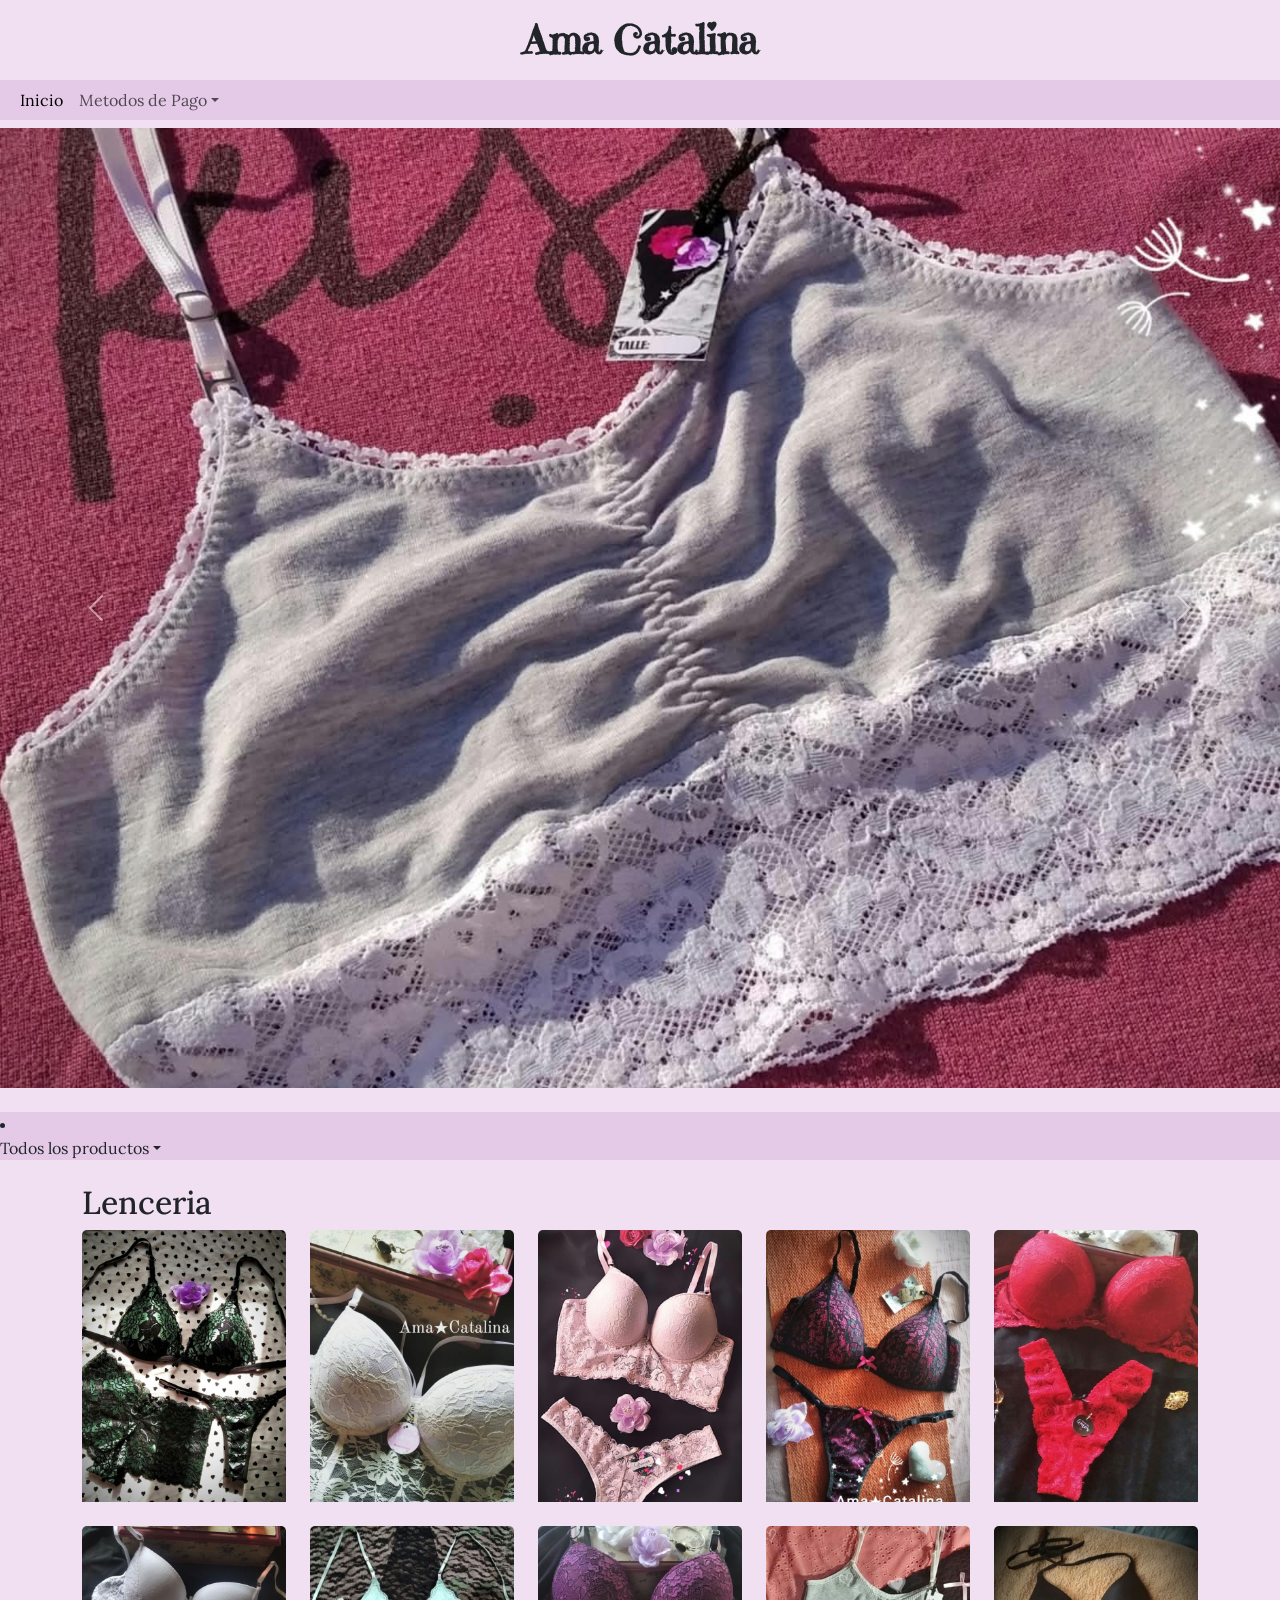
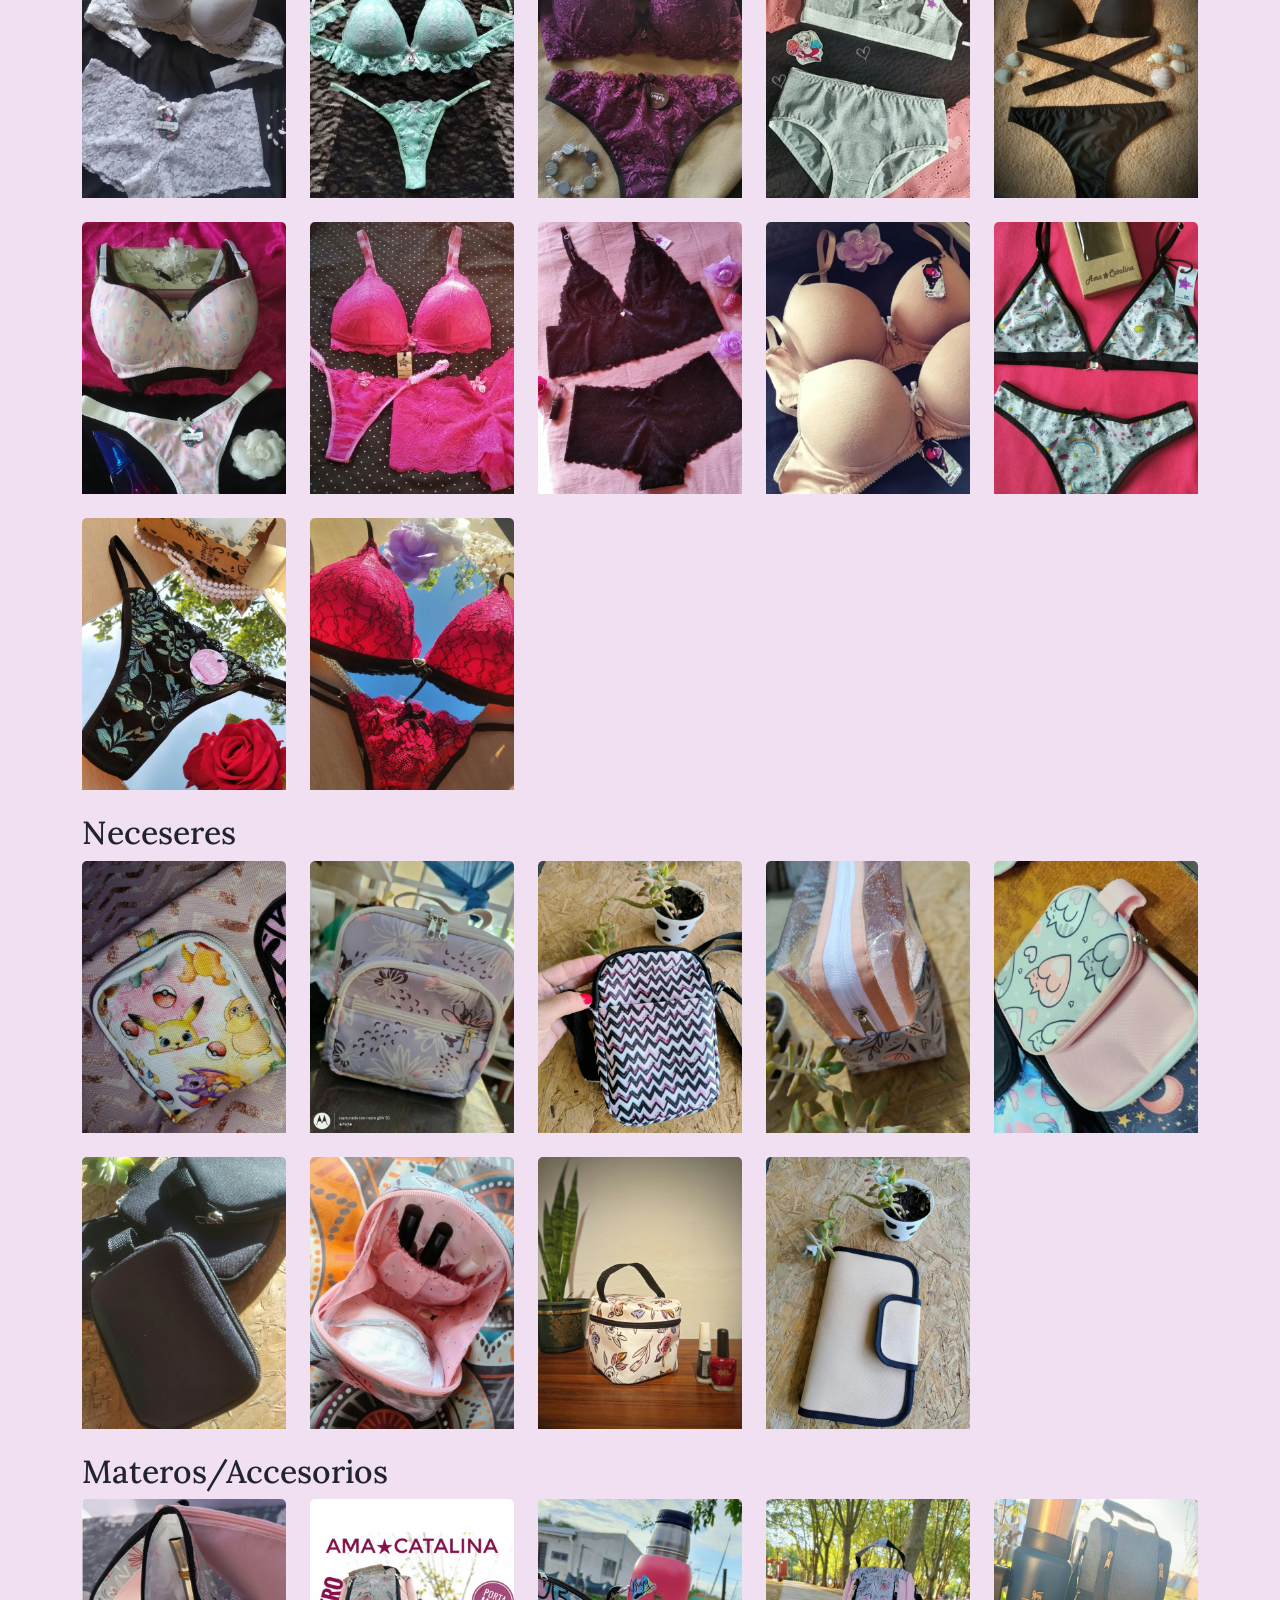
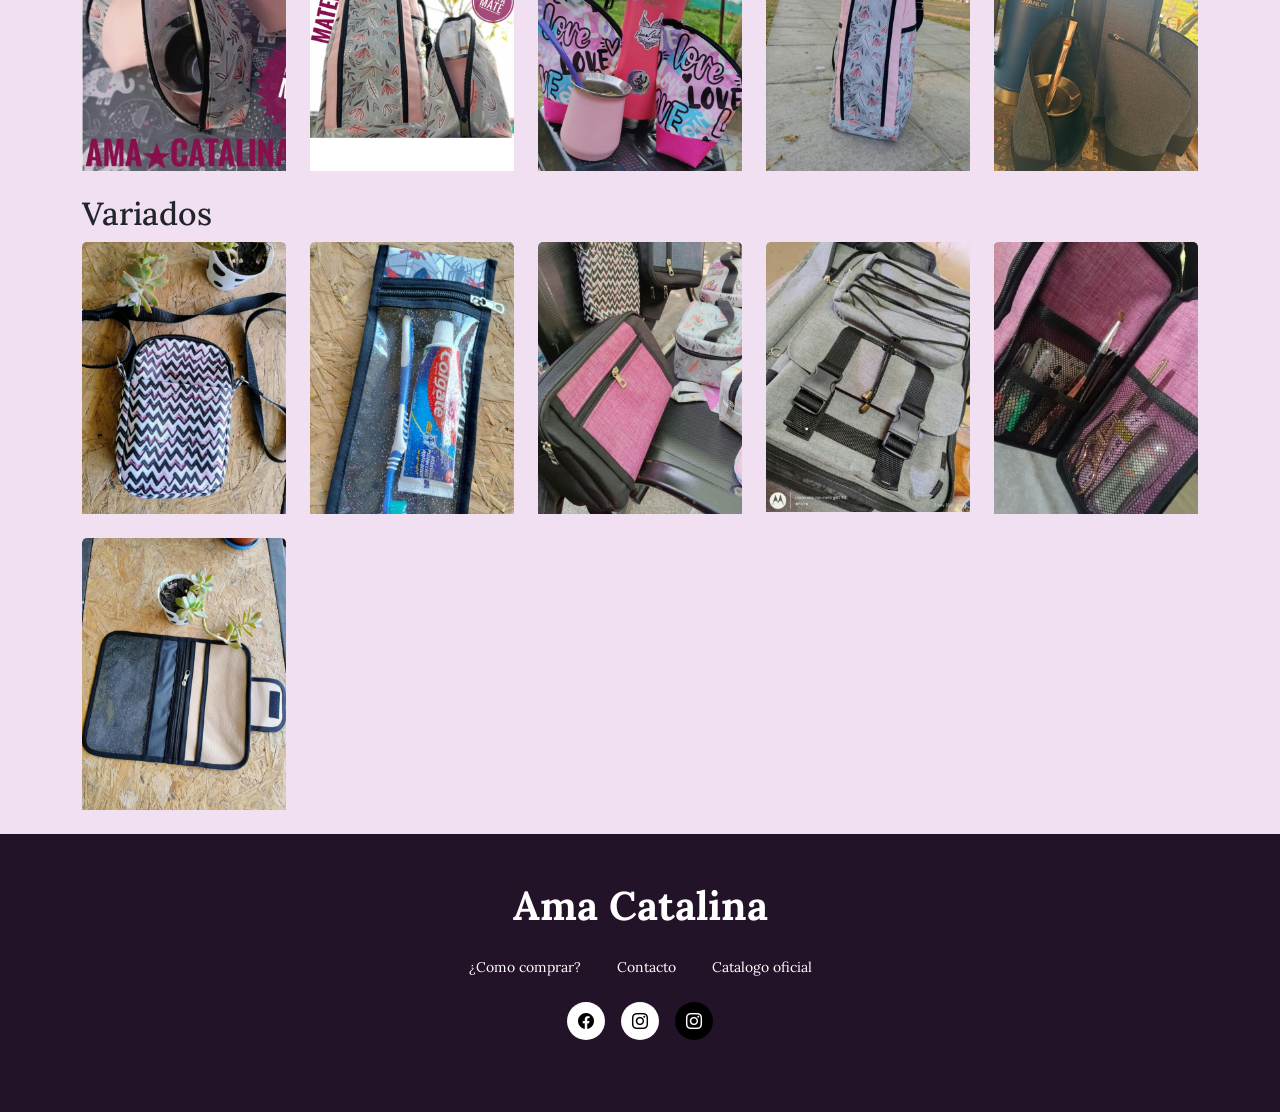
<file: index.html>
<!DOCTYPE html>
<html lang="es">

    <!-- LO QUE NO SE VE -->
    <head>
        <meta charset="UTF-8">
        <meta name="viewport" content="width=device-width, initial-scale=1.0">
        <!-- BOOTSTRAP -->
        <link href="https://cdn.jsdelivr.net/npm/bootstrap@5.3.0/dist/css/bootstrap.min.css" rel="stylesheet">
        <!-- MI CSS -->
        <link rel="stylesheet" href="css/style.css">

        <!-- FUENTE TITULO -->
        <link rel="preconnect" href="https://fonts.googleapis.com">
        <link rel="preconnect" href="https://fonts.gstatic.com" crossorigin>
        <link href="https://fonts.googleapis.com/css2?family=Emilys+Candy&display=swap" rel="stylesheet">

        <!-- FUENTE GENERAL -->
        <link rel="preconnect" href="https://fonts.googleapis.com">
        <link rel="preconnect" href="https://fonts.gstatic.com" crossorigin>
        <link href="https://fonts.googleapis.com/css2?family=Lora:ital,wght@0,400..700;1,400..700&display=swap" rel="stylesheet">

        <!-- ICONOS -->
        <link rel="stylesheet" href="https://cdn.jsdelivr.net/npm/bootstrap-icons@1.11.3/font/bootstrap-icons.min.css">

        <title>Ama Catalina</title>
    </head>

    <!-- LO QUE SE VE -->
    <body class="bg-color">
        <header>
            <div>
                <h1 class="pt-3 fuente-titulo fw-semibold text-center ">Ama Catalina</h1>
            </div>
            <!-- Barra de navegacion -->
            <nav class="navbar navbar-expand-md">
                <div class="container-fluid c-secundary">
                    <button class="navbar-toggler" type="button" data-bs-toggle="collapse" data-bs-target="#miMenu" aria-controls="miMenu" aria-expanded="false" aria-label="Toggle navigation">
                            <span class="navbar-toggler-icon"></span>
                    </button>
                    <div class="collapse navbar-collapse" id="miMenu">
                        <ul class="navbar-nav me-auto">
                            <li class="nav-item">
                                    <a class="nav-link active" aria-current="page" href="index.html">Inicio</a>
                            </li>
                            
                            <!-- Dropdown de Pagos -->
                            <li class="nav-item dropdown">
                                <a class="nav-link dropdown-toggle"href="#" role="button" data-bs-toggle="dropdown" aria-expanded="false">Metodos de Pago</a>
                                <ul class="dropdown-menu text-center c-dropdown">
                                    <li><a class="dropdown-item click t-color" href="#">Mercado Pago</a></li>
                                    <li><a class="dropdown-item click t-color" href="#">Cuenta Dni</a></li>
                                    <li><a class="dropdown-item click t-color" href="#">Naranja</a></li>
                                    <li><hr class="dropdown-divider click t-color"></li>
                                    <li><a class="dropdown-item click t-color" href="#">¡Consultar por cualquier duda!</a></li>
                                </ul>
                            </li>
                        </ul>
                    </div>
                </div>
            </nav>
        </header>

            <!-- Carrusel de productos -->
        <main>
            <section>
                <div id="carouselExample" class="carousel slide">
                    <div class="carousel-inner">
                        <div class="carousel-item active">
                            <img src="../img/carrusel 1.jpeg" class="d-block w-100" alt="...">
                        </div>
                        <div class="carousel-item">
                            <img src="../img/carrusel 4.jpeg" class="d-block w-100" alt="...">
                        </div>
                        <div class="carousel-item">
                            <img src="../img/carrusel 3.jpeg" class="d-block w-100" alt="...">
                        </div>
                        <div class="carousel-item">
                            <img src="../img/carrusel 5.jpeg" class="d-block w-100" alt="...">
                        </div>
                        <div class="carousel-item">
                            <img src="../img/carrusel 2.jpeg" class="d-block w-100" alt="...">
                        </div>
                        <div class="carousel-item">
                            <img src="../img/carrusel 6.jpeg" class="d-block w-100" alt="...">
                        </div>
                        <div class="carousel-item">
                            <img src="../img/carrusel 7.jpeg" class="d-block w-100" alt="...">
                        </div>
                        <div class="carousel-item">
                            <img src="../img/carrusel 8.jpeg" class="d-block w-100" alt="...">
                        </div>
                        <div class="carousel-item">
                            <img src="../img/carrusel 9.jpeg" class="d-block w-100" alt="...">
                        </div>
                        <div class="carousel-item">
                            <img src="../img/carrusel 10.jpeg" class="d-block w-100" alt="...">
                        </div>
                        <div class="carousel-item">
                            <img src="../img/carrusel 11.jpeg" class="d-block w-100" alt="...">
                        </div>
                    </div>

                    <button class="carousel-control-prev" type="button" data-bs-target="#carouselExample" data-bs-slide="prev">
                        <span class="carousel-control-prev-icon" aria-hidden="true"></span>
                        <span class="visually-hidden">Previous</span>
                    </button>
                    <button class="carousel-control-next" type="button" data-bs-target="#carouselExample" data-bs-slide="next">
                        <span class="carousel-control-next-icon" aria-hidden="true"></span>
                        <span class="visually-hidden">Next</span>
                    </button>
                </div>
            </section>

            <!-- Productos -->
            <br>

            <section>
                <!-- Tipos de productos -->
                <div class="c-secundary">
                    <li class="nav-item dropdown">
                                <a class="nav-link dropdown-toggle"href="#" role="button" data-bs-toggle="dropdown" aria-expanded="false">Todos los productos</a>
                                <ul class="dropdown-menu text-center c-dropdown">
                                    <li><a class="dropdown-item click t-color" href="#Lenceria">Lenceria</a></li>
                                    <li><a class="dropdown-item click t-color" href="#Neceseres">Neceseres</a></li>
                                    <li><a class="dropdown-item click t-color" href="#Materos/Accesorios">Materos/Accesorios</a></li>
                                    <li><a class="dropdown-item click t-color" href="#Variados">Variados</a></li>
                                </ul>
                </div>

                <!-- Lenceria -->
                <div class="container my-4" >

                    <div id="Lenceria">
                        <h2> Lenceria </h2>
                    </div>
                        <!-- Producto 1 -->
                    <div class="row row-cols-2 row-cols-md-3 row-cols-lg-5 g-2 g-md-4">
                        <div class="col">
                            <div class="card h-100 bg-transparent border-0">
                                <img src="img/foto 1.jpeg" class="card-img-top" alt="...">
                            </div>
                        </div>

                        <!-- Producto 2 -->
                        <div class="col">
                            <div class="card h-100 bg-transparent border-0">
                                <img src="img/foto 2.jpeg" class="card-img-top" alt="...">
                            </div>
                        </div>

                        <!-- Producto 3 -->
                        <div class="col">
                            <div class="card h-100 bg-transparent border-0">
                                <img src="img/foto 3.jpeg" class="card-img-top" alt="...">
                            </div>
                        </div>

                        <!-- Producto 4 -->
                        <div class="col">
                            <div class="card h-100 bg-transparent border-0">
                                <img src="img/foto 4.jpeg" class="card-img-top" alt="...">
                            </div>
                        </div>

                        <!-- Producto 5 -->
                        <div class="col">
                            <div class="card h-100 bg-transparent border-0">
                                <img src="img/foto 5.jpeg" class="card-img-top" alt="...">
                            </div>
                        </div>

                        <!-- Producto 6 -->
                        <div class="col">
                            <div class="card h-100 bg-transparent border-0">
                                <img src="img/foto 6.jpeg" class="card-img-top" alt="...">
                            </div>
                        </div>

                        <!-- Producto 7 -->
                        <div class="col">
                            <div class="card h-100 bg-transparent border-0">
                                <img src="img/foto 7.jpeg" class="card-img-top" alt="...">
                            </div>
                        </div>

                        <!-- Producto 8 -->
                        <div class="col">
                            <div class="card h-100 bg-transparent border-0">
                                <img src="img/foto 8.jpeg" class="card-img-top" alt="...">
                            </div>
                        </div>

                        <!-- Producto 9 -->
                        <div class="col">
                            <div class="card h-100 bg-transparent border-0">
                                <img src="img/foto 9.jpeg" class="card-img-top" alt="...">
                            </div>
                        </div>

                        <!-- Producto 10 -->
                        <div class="col">
                            <div class="card h-100 bg-transparent border-0">
                                <img src="img/foto 10.jpeg" class="card-img-top" alt="...">
                            </div>
                        </div>

                        <!-- Producto 11 -->
                        <div class="col">
                            <div class="card h-100 bg-transparent border-0">
                                <img src="img/foto 11.jpeg" class="card-img-top" alt="...">
                            </div>
                        </div>

                        <!-- Producto 12 -->
                        <div class="col">
                            <div class="card h-100 bg-transparent border-0">
                                <img src="img/foto 12.jpeg" class="card-img-top" alt="...">
                            </div>
                        </div>

                        <!-- Producto 13 -->
                        <div class="col">
                            <div class="card h-100 bg-transparent border-0">
                                <img src="img/foto 13.jpeg" class="card-img-top" alt="...">
                            </div>
                        </div>

                        <!-- Producto 14 -->
                        <div class="col">
                            <div class="card h-100 bg-transparent border-0">
                                <img src="img/foto 14.jpeg" class="card-img-top" alt="...">
                            </div>
                        </div>

                        <!-- Producto 15 -->
                        <div class="col">
                            <div class="card h-100 bg-transparent border-0">
                                <img src="img/foto 15.jpeg" class="card-img-top" alt="...">
                            </div>
                        </div>

                        <!-- Producto 16 -->
                        <div class="col">
                            <div class="card h-100 bg-transparent border-0">
                                <img src="img/foto 16.jpeg" class="card-img-top" alt="...">
                            </div>
                        </div>

                        <!-- Producto 17 -->
                        <div class="col">
                            <div class="card h-100 bg-transparent border-0">
                                <img src="img/foto 17.jpeg" class="card-img-top" alt="...">
                            </div>
                        </div>
                    </div>

                <br>

                <!-- Neceser -->

                    <div id="Neceseres">
                        <h2> Neceseres</h2>
                    </div>
                        <!-- Producto 1 -->
                    <div class="row row-cols-2 row-cols-md-3 row-cols-lg-5 g-2 g-md-4">
                        <div class="col">      
                            <div class="card h-100 bg-transparent border-0" id="Lenceria">
                                <img src="img/neceser 1.jpeg" class="card-img-top" alt="...">
                            </div>
                        </div>

                        <!-- Producto 2 -->
                        <div class="col">
                            <div class="card h-100 bg-transparent border-0">
                                <img src="img/neceser 2.jpeg" class="card-img-top" alt="...">
                            </div>
                        </div>

                        <!-- Producto 3 -->
                        <div class="col">
                            <div class="card h-100 bg-transparent border-0">
                                <img src="img/neceser 3.jpeg" class="card-img-top" alt="...">
                            </div>
                        </div>

                        <!-- Producto 4 -->
                        <div class="col">
                            <div class="card h-100 bg-transparent border-0">
                                <img src="img/neceser 4.jpeg" class="card-img-top" alt="...">
                            </div>
                        </div>

                        <!-- Producto 5 -->
                        <div class="col">
                            <div class="card h-100 bg-transparent border-0">
                                <img src="img/neceser 5.jpeg" class="card-img-top" alt="...">
                            </div>
                        </div>

                        <!-- Producto 6 -->
                        <div class="col">
                            <div class="card h-100 bg-transparent border-0">
                                <img src="img/neceser 6.jpeg" class="card-img-top" alt="...">
                            </div>
                        </div>

                        <!-- Producto 7 -->
                        <div class="col">
                            <div class="card h-100 bg-transparent border-0">
                                <img src="img/neceser 7.jpeg" class="card-img-top" alt="...">
                            </div>
                        </div>

                        <!-- Producto 8 -->
                        <div class="col">
                            <div class="card h-100 bg-transparent border-0">
                                <img src="img/neceser 8.jpeg" class="card-img-top" alt="...">
                            </div>
                        </div>
                    
                        <!-- Producto 9 -->
                        <div class="col">
                            <div class="card h-100 bg-transparent border-0">
                                <img src="img/neceser 9.jpeg" class="card-img-top" alt="...">
                            </div>
                        </div>
                    </div>

                    <br>

                    <!-- Materos -->
                    <div id="Materos/Accesorios">
                            <h2> Materos/Accesorios </h2>
                    </div>
                        
                        <!-- Producto 1 -->
                    <div class="row row-cols-2 row-cols-md-3 row-cols-lg-5 g-2 g-md-4">
                        <div class="col">
                            <div class="card h-100 bg-transparent border-0" id="Lenceria">
                                <img src="img/matero 1.jpeg" class="card-img-top" alt="...">
                            </div>
                        </div>

                        <!-- Producto 2 -->
                        <div class="col">
                            <div class="card h-100 bg-transparent border-0">
                                <img src="img/matero 2.jpeg" class="card-img-top" alt="...">
                            </div>
                        </div>

                        <!-- Producto 3 -->
                        <div class="col">
                            <div class="card h-100 bg-transparent border-0">
                                <img src="img/matero 3.jpeg" class="card-img-top" alt="...">
                            </div>
                        </div>

                        <!-- Producto 4 -->
                        <div class="col">
                            <div class="card h-100 bg-transparent border-0">
                                <img src="img/matero 4.jpeg" class="card-img-top" alt="...">
                            </div>
                        </div>

                        <!-- Producto 5 -->
                        <div class="col">
                            <div class="card h-100 bg-transparent border-0">
                                <img src="img/matero 5.jpeg" class="card-img-top" alt="...">
                            </div>
                        </div>
                    </div>

                    <br>

                    <!-- Variados -->
                    <div id="Variados">
                            <h2> Variados </h2>
                    </div>
                        
                        <!-- Producto 1 -->
                    <div class="row row-cols-2 row-cols-md-3 row-cols-lg-5 g-2 g-md-4">
                        <div class="col">
                            <div class="card h-100 bg-transparent border-0" id="Lenceria">
                                <img src="img/variados 1.jpeg" class="card-img-top" alt="...">
                            </div>
                        </div>

                        <!-- Producto 2 -->
                        <div class="col">
                            <div class="card h-100 bg-transparent border-0">
                                <img src="img/variados 2.jpeg" class="card-img-top" alt="...">
                            </div>
                        </div>

                        <!-- Producto 3 -->
                        <div class="col">
                            <div class="card h-100 bg-transparent border-0">
                                <img src="img/variados 3.jpeg" class="card-img-top" alt="...">
                            </div>
                        </div>

                        <!-- Producto 4 -->
                        <div class="col">
                            <div class="card h-100 bg-transparent border-0">
                                <img src="img/variados 4.jpeg" class="card-img-top" alt="...">
                            </div>
                        </div>

                        <!-- Producto 5 -->
                        <div class="col">
                            <div class="card h-100 bg-transparent border-0">
                                <img src="img/variados 5.jpeg" class="card-img-top" alt="...">
                            </div>
                        </div>

                        <!-- Producto 6 -->
                        <div class="col">
                            <div class="card h-100 bg-transparent border-0">
                                <img src="img/variados 6.jpeg" class="card-img-top" alt="...">
                            </div>
                        </div>
                    </div>
                </div>
            </section>
        </main>
            <!-- Pie de la Pagina -->
        <footer class="c-footer text-white py-5">
            <div class="container text-center">

                <!-- 1. Logo principal -->
                <div class="mb-4">
                    <h2 class="fw-bold fs-1 m-0">Ama Catalina</h2>
                </div>

                <!-- 2. Menú de enlaces horizontales -->
                <ul class="list-inline mb-4">
                    <li class="list-inline-item mx-2 mx-md-3">
                        <a href="como-comprar.html" target="_blank" class="text-white text-decoration-none small">¿Como comprar?</a>
                    </li>
                    <li class="list-inline-item mx-2 mx-md-3">
                        <a href="https://wa.me/5492216403172" target="_blank" class="text-white text-decoration-none small">Contacto</a>
                    </li>
                    <li class="list-inline-item mx-2 mx-md-3">
                        <a href="index.html" class="text-white text-decoration-none small">Catalogo oficial</a>
                    </li>
                </ul>
                
                <!-- REDES -->
                <div class="d-flex justify-content-center align-items-center gap-2 gap-md-3 mb-4 flex-wrap">

                    <!-- Red de Facebook -->
                    <a href="https://www.facebook.com/share/1DMBfPW9g5/" target="_blank" class="bg-white text-black rounded-circle d-flex align-items-center justify-content-center text-decoration-none" style="width: 38px; height: 38px;">
                        <i class="bi bi-facebook"></i>
                    </a>
                    <!-- Primera cuenta de Instagram -->
                    <a href="https://www.instagram.com/ama.catalina/" target="_blank" class="bg-white text-black rounded-circle d-flex align-items-center justify-content-center text-decoration-none" style="width: 38px; height: 38px;">
                        <i class="bi bi-instagram"></i>
                    </a>

                    <!-- Segunda cuenta de Instagram -->
                    <a href="https://www.instagram.com/ama.catalina.accesorios/" target="_blank" class="bg-black text-white rounded-circle d-flex align-items-center justify-content-center text-decoration-none" style="width: 38px; height: 38px;">
                        <i class="bi bi-instagram"></i>
                    </a>
                </div>
            </div>
        </footer>

        <script src="https://cdn.jsdelivr.net/npm/bootstrap@5.3.3/dist/js/bootstrap.bundle.min.js" integrity="sha384-YvpcrYf0tY3lHB60NNkmXc5s9fDVZLESaAA55NDzOxhy9GkcIdslK1eN7N6jIeHz" crossorigin="anonymous"></script>
    </body>
</html>
</file>
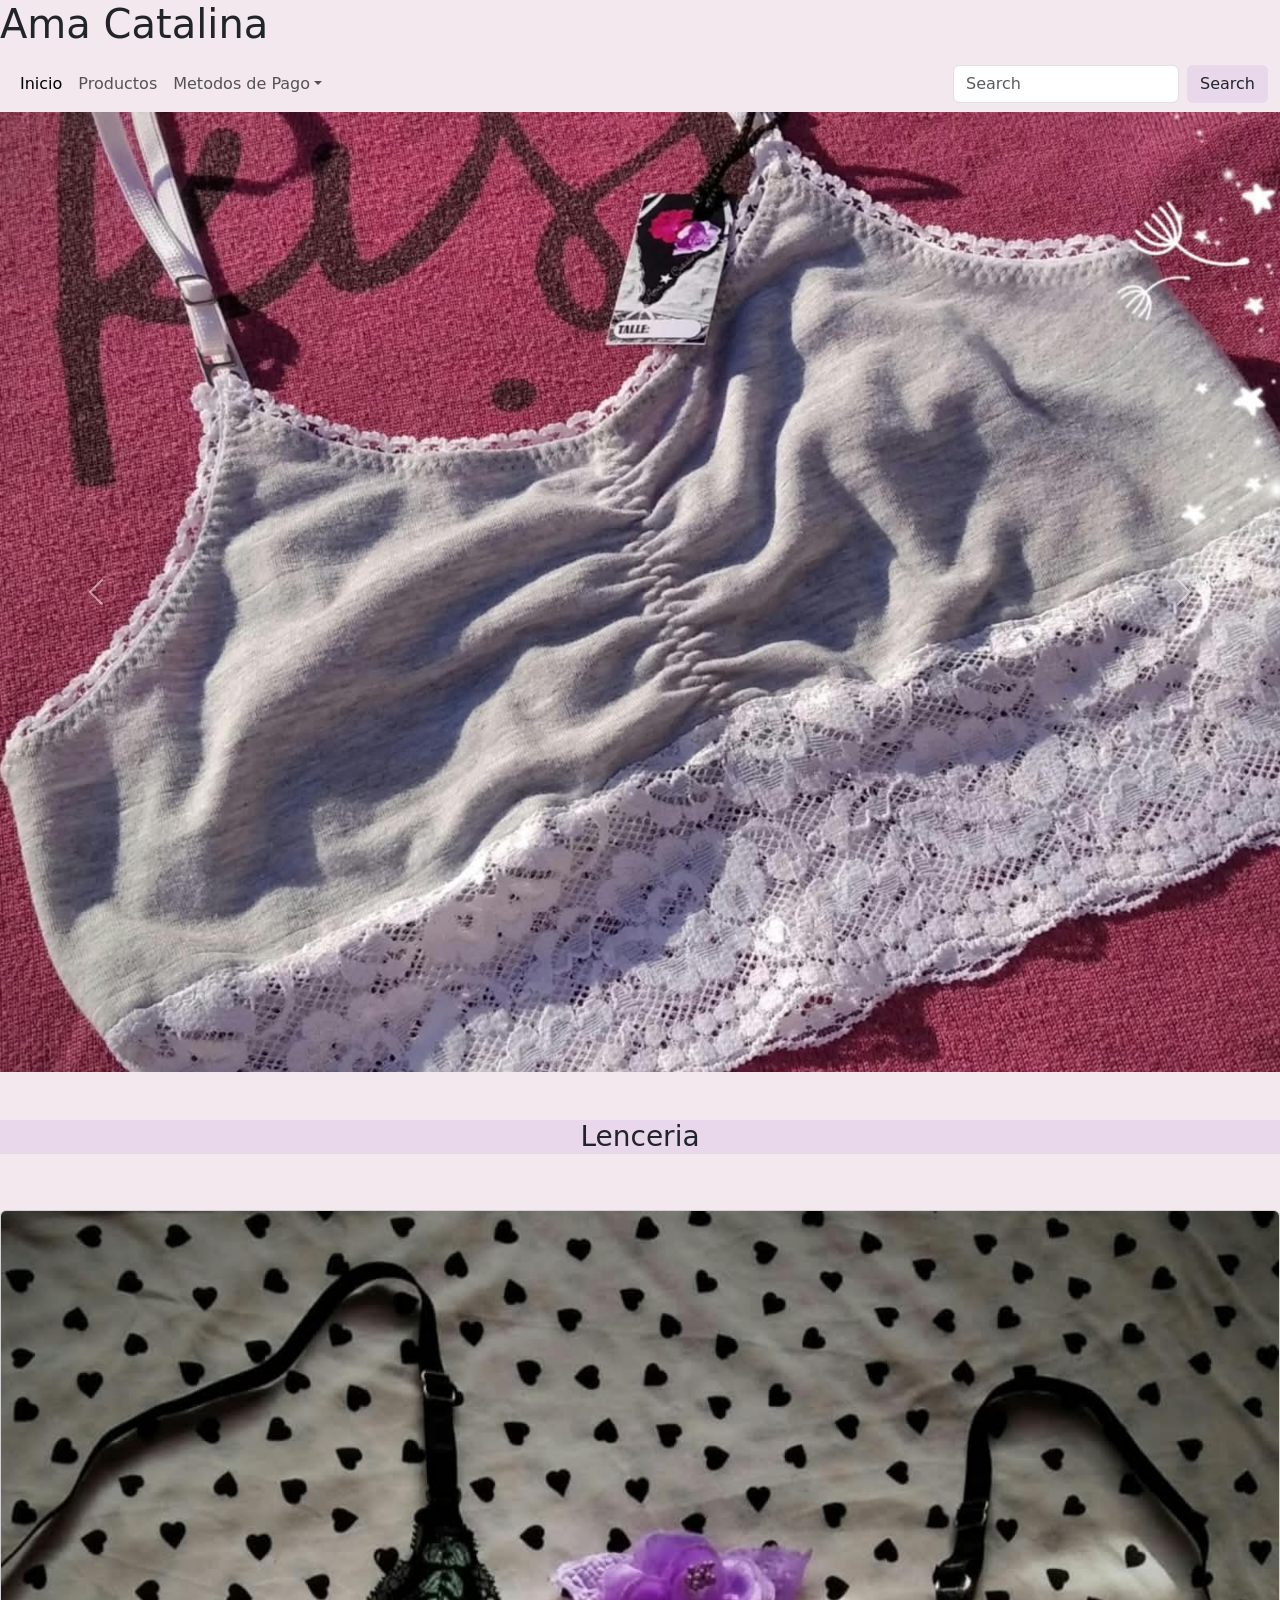
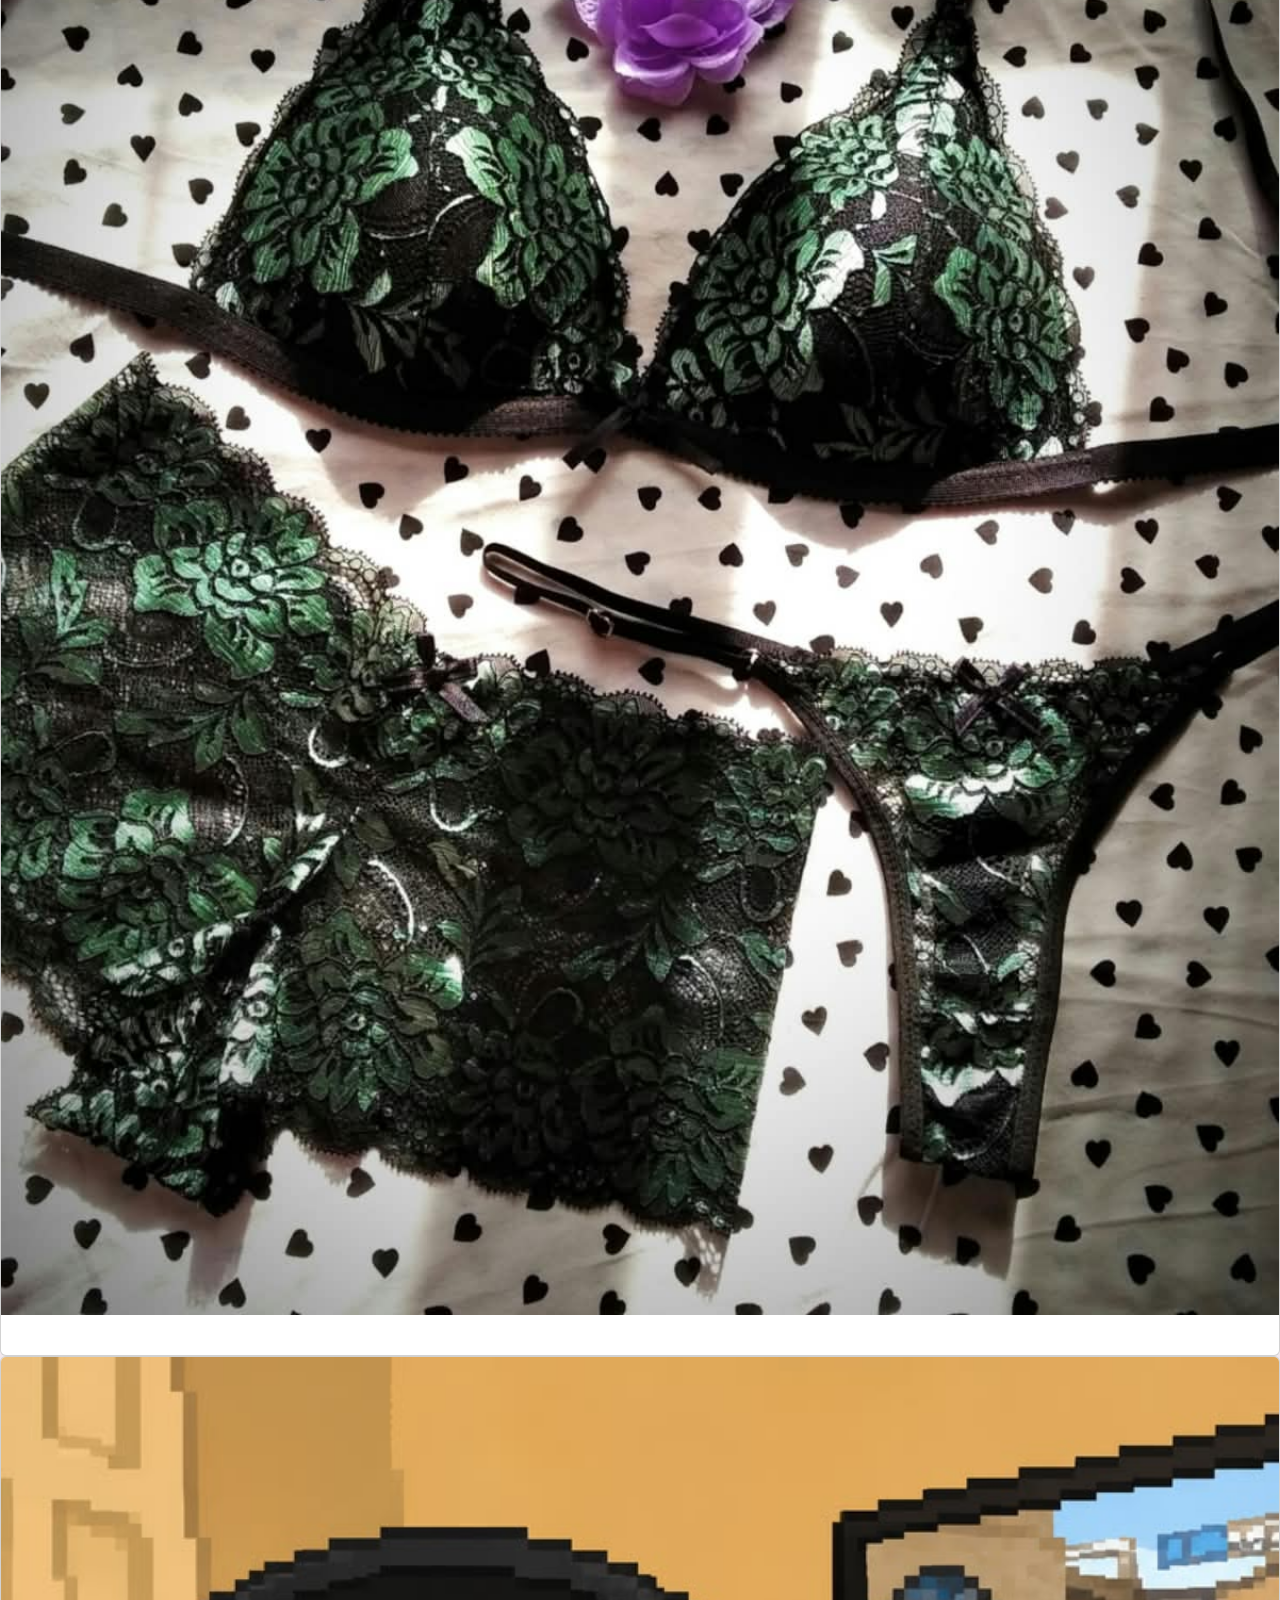
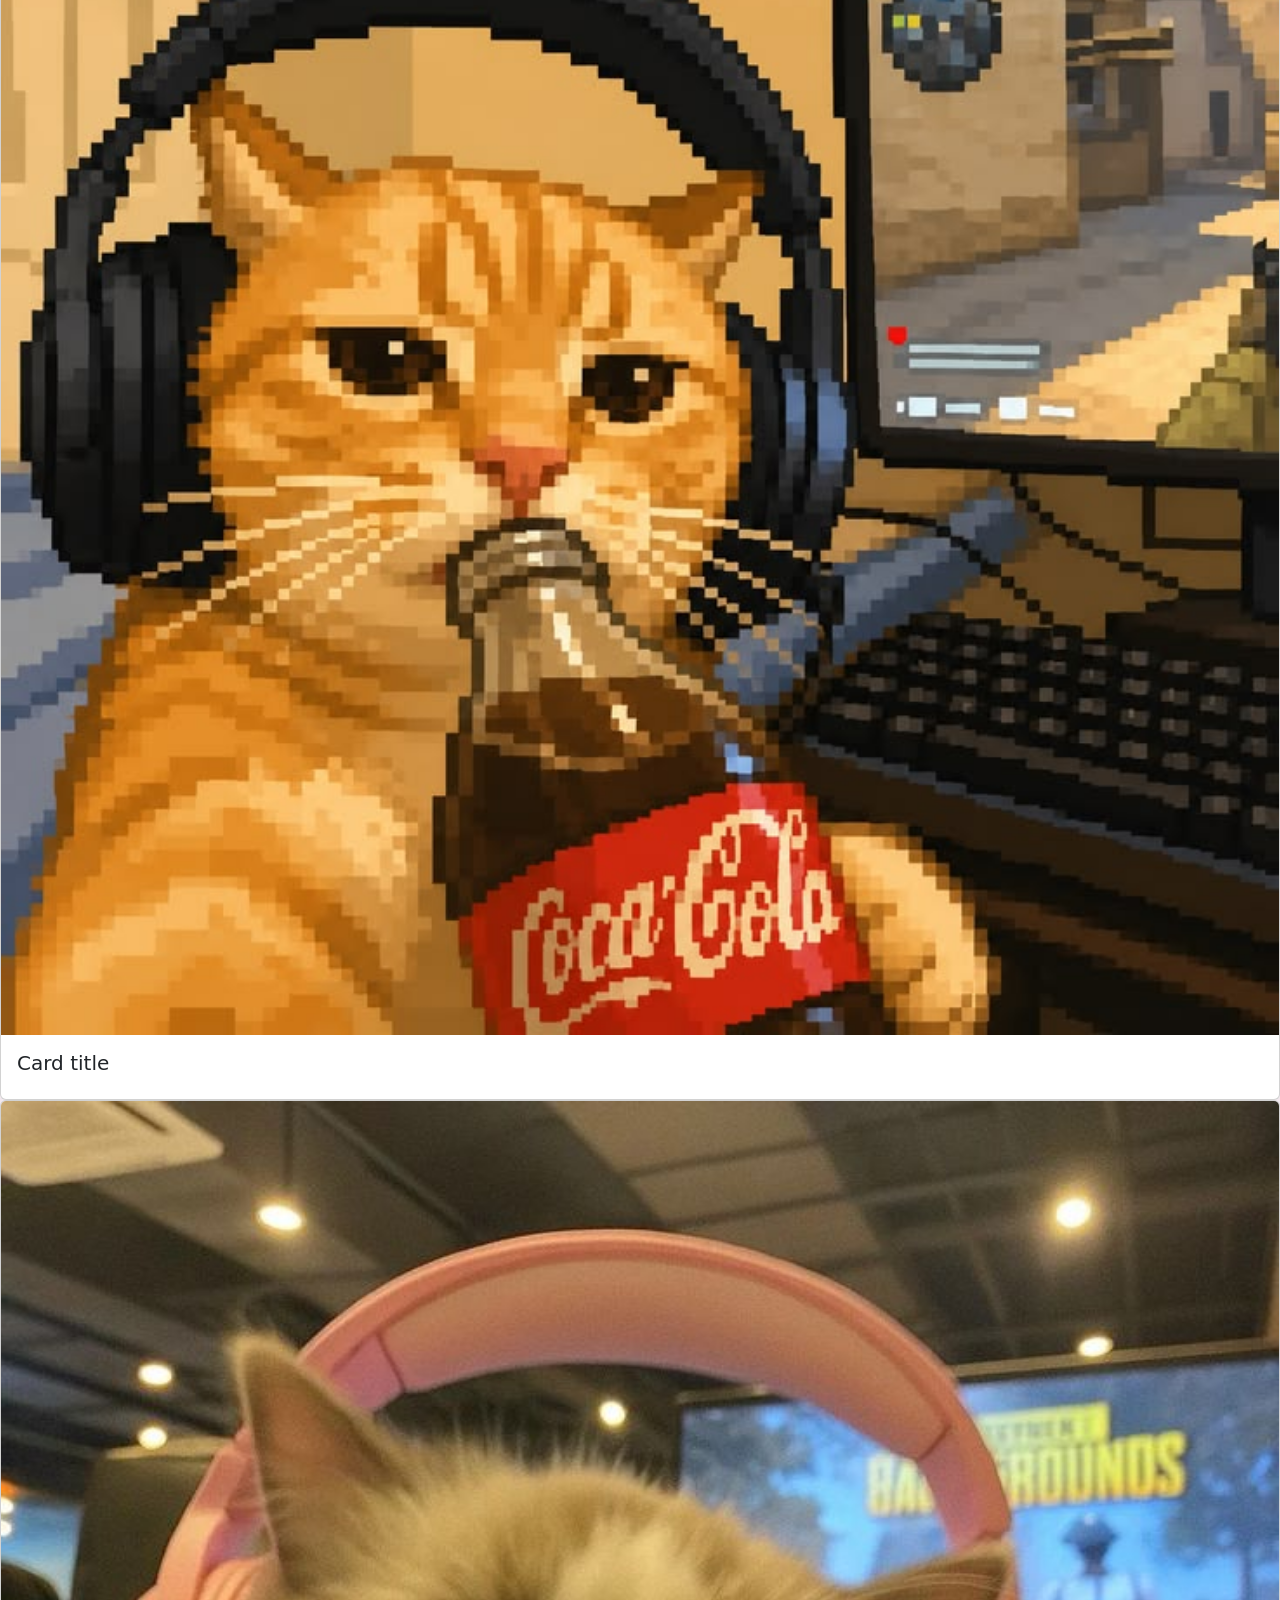
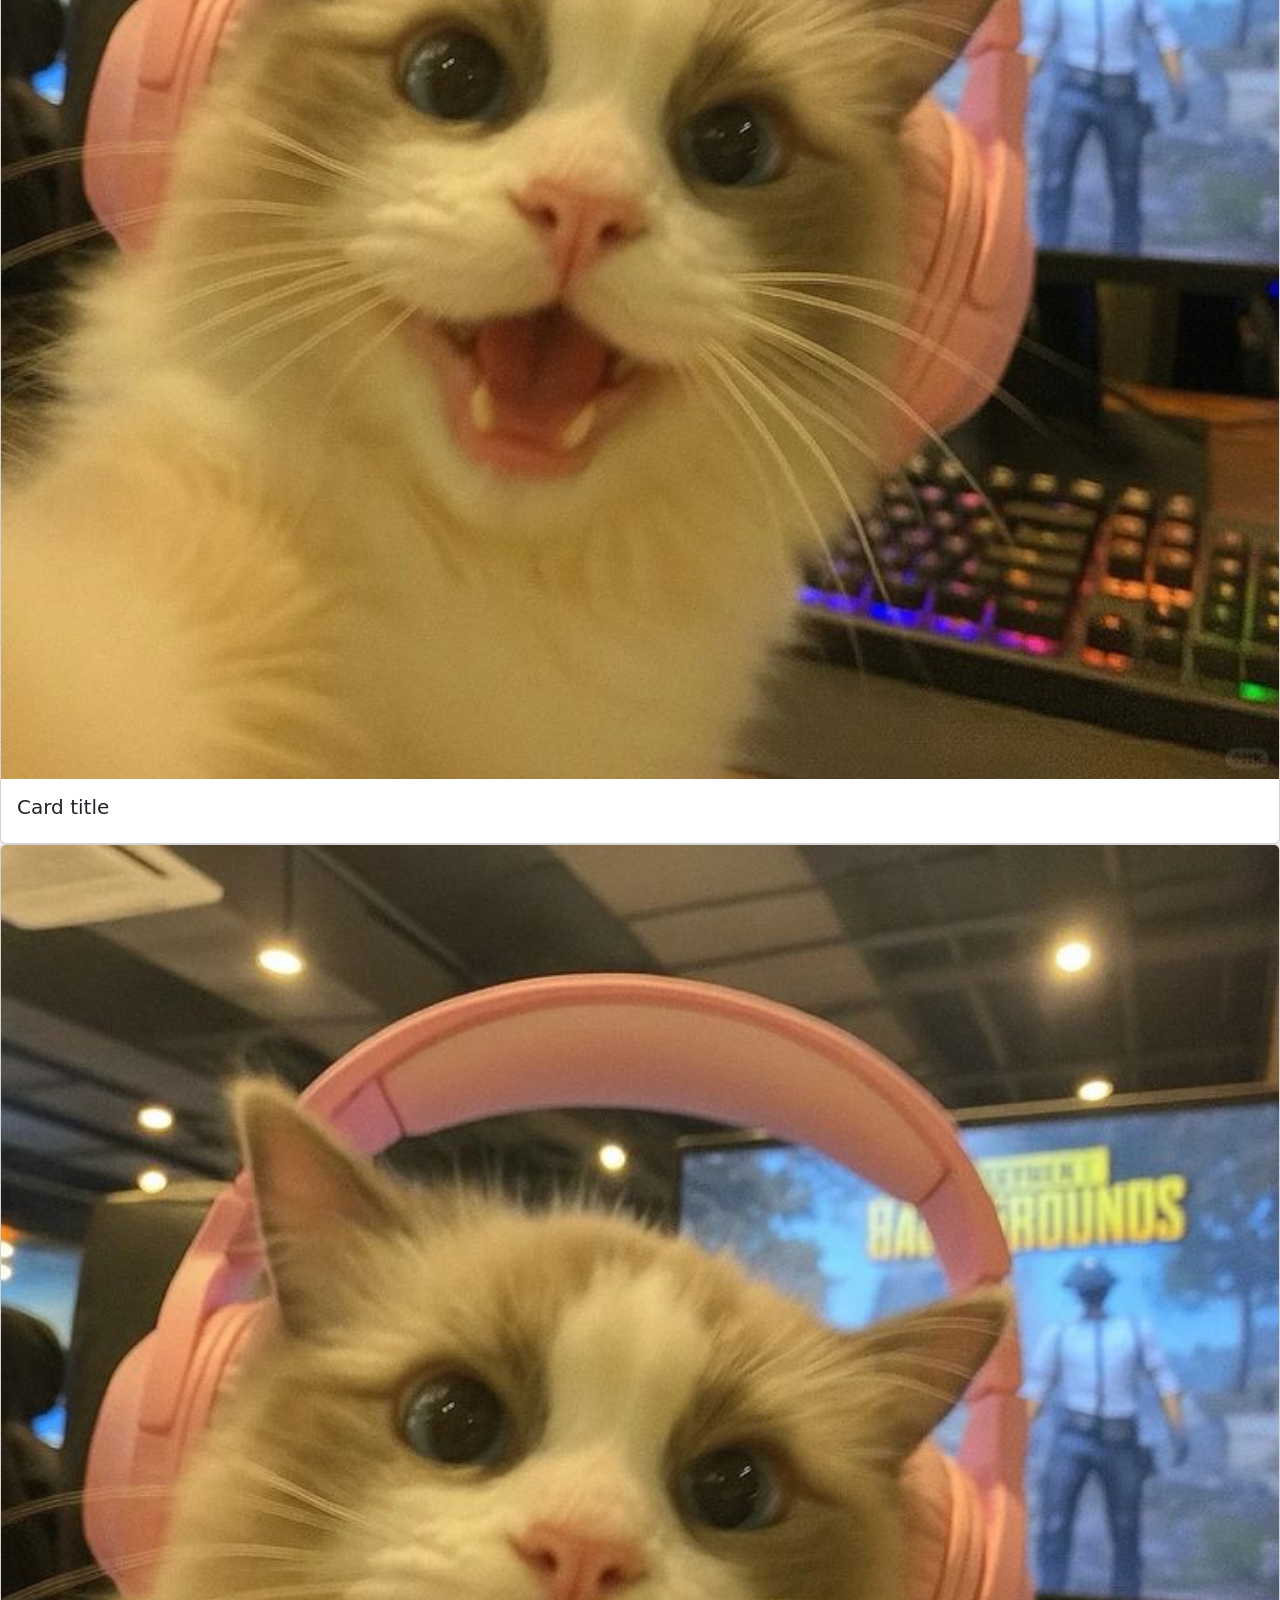
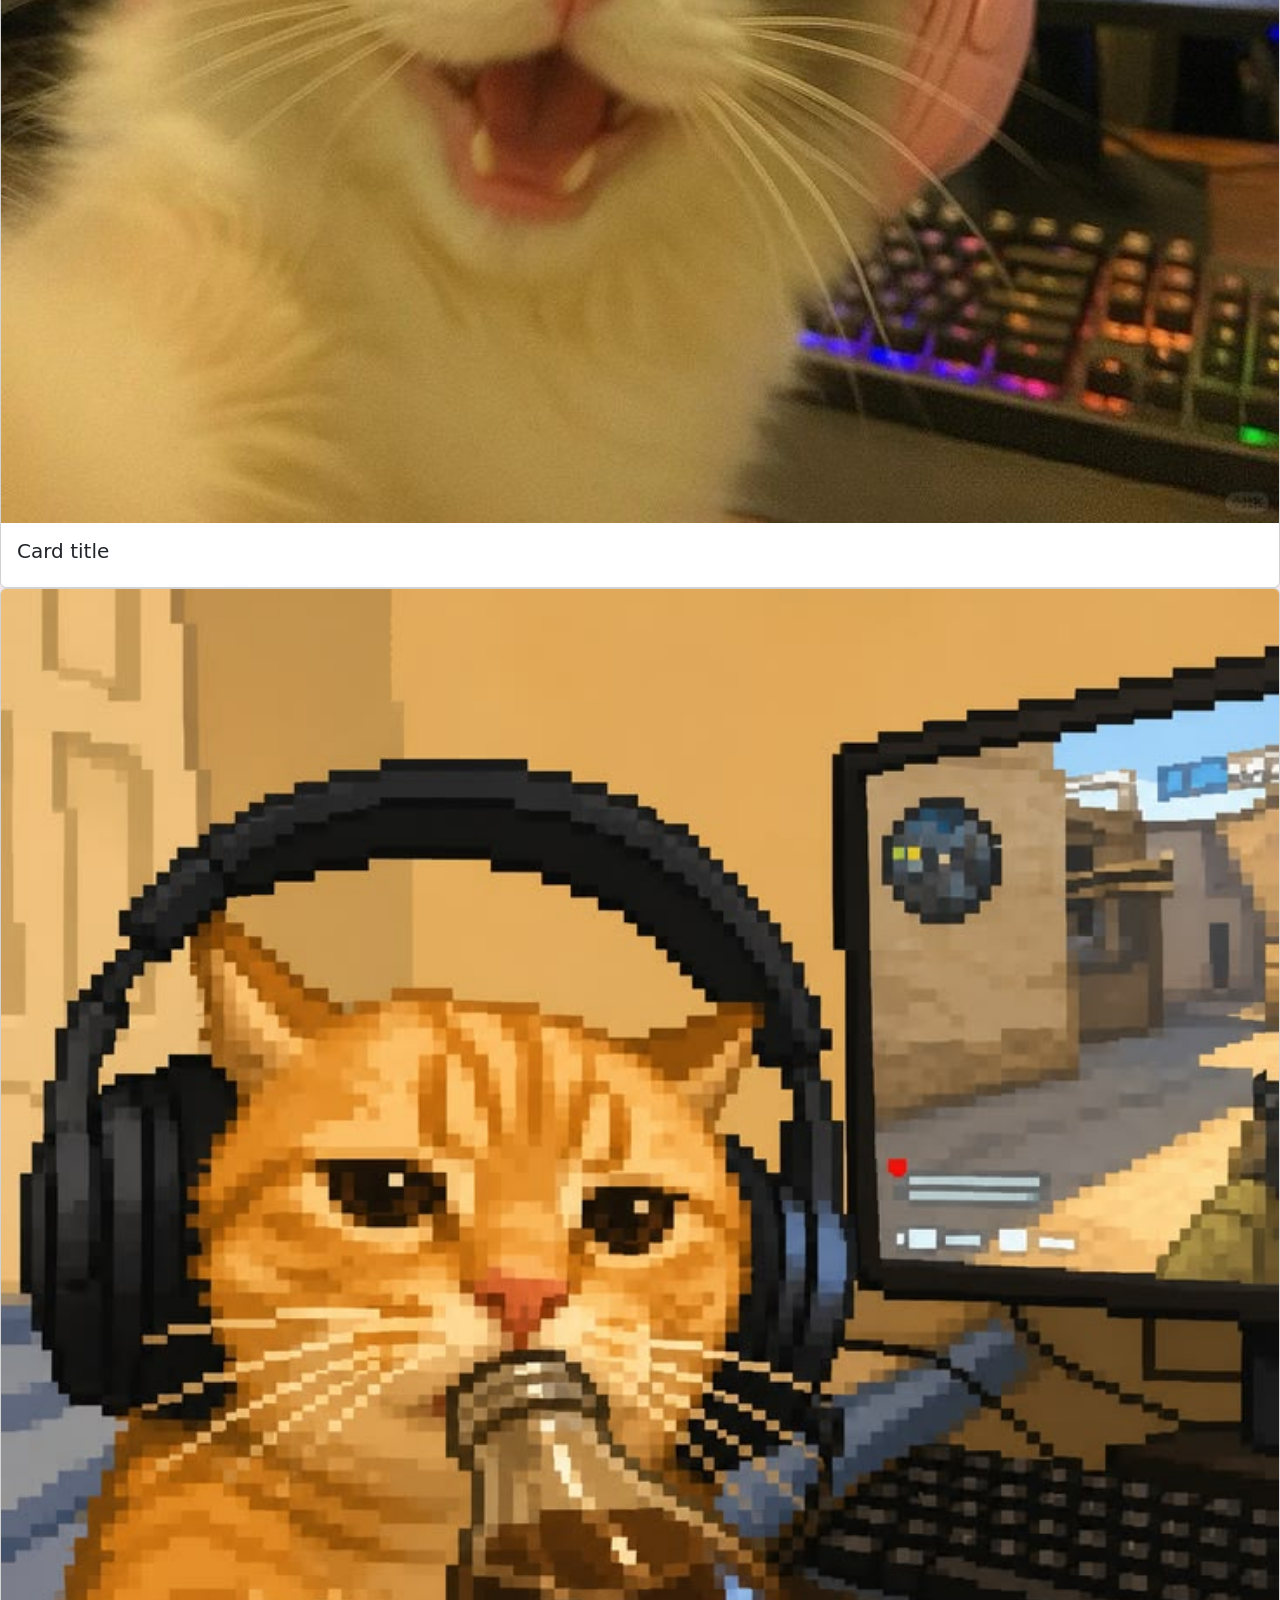
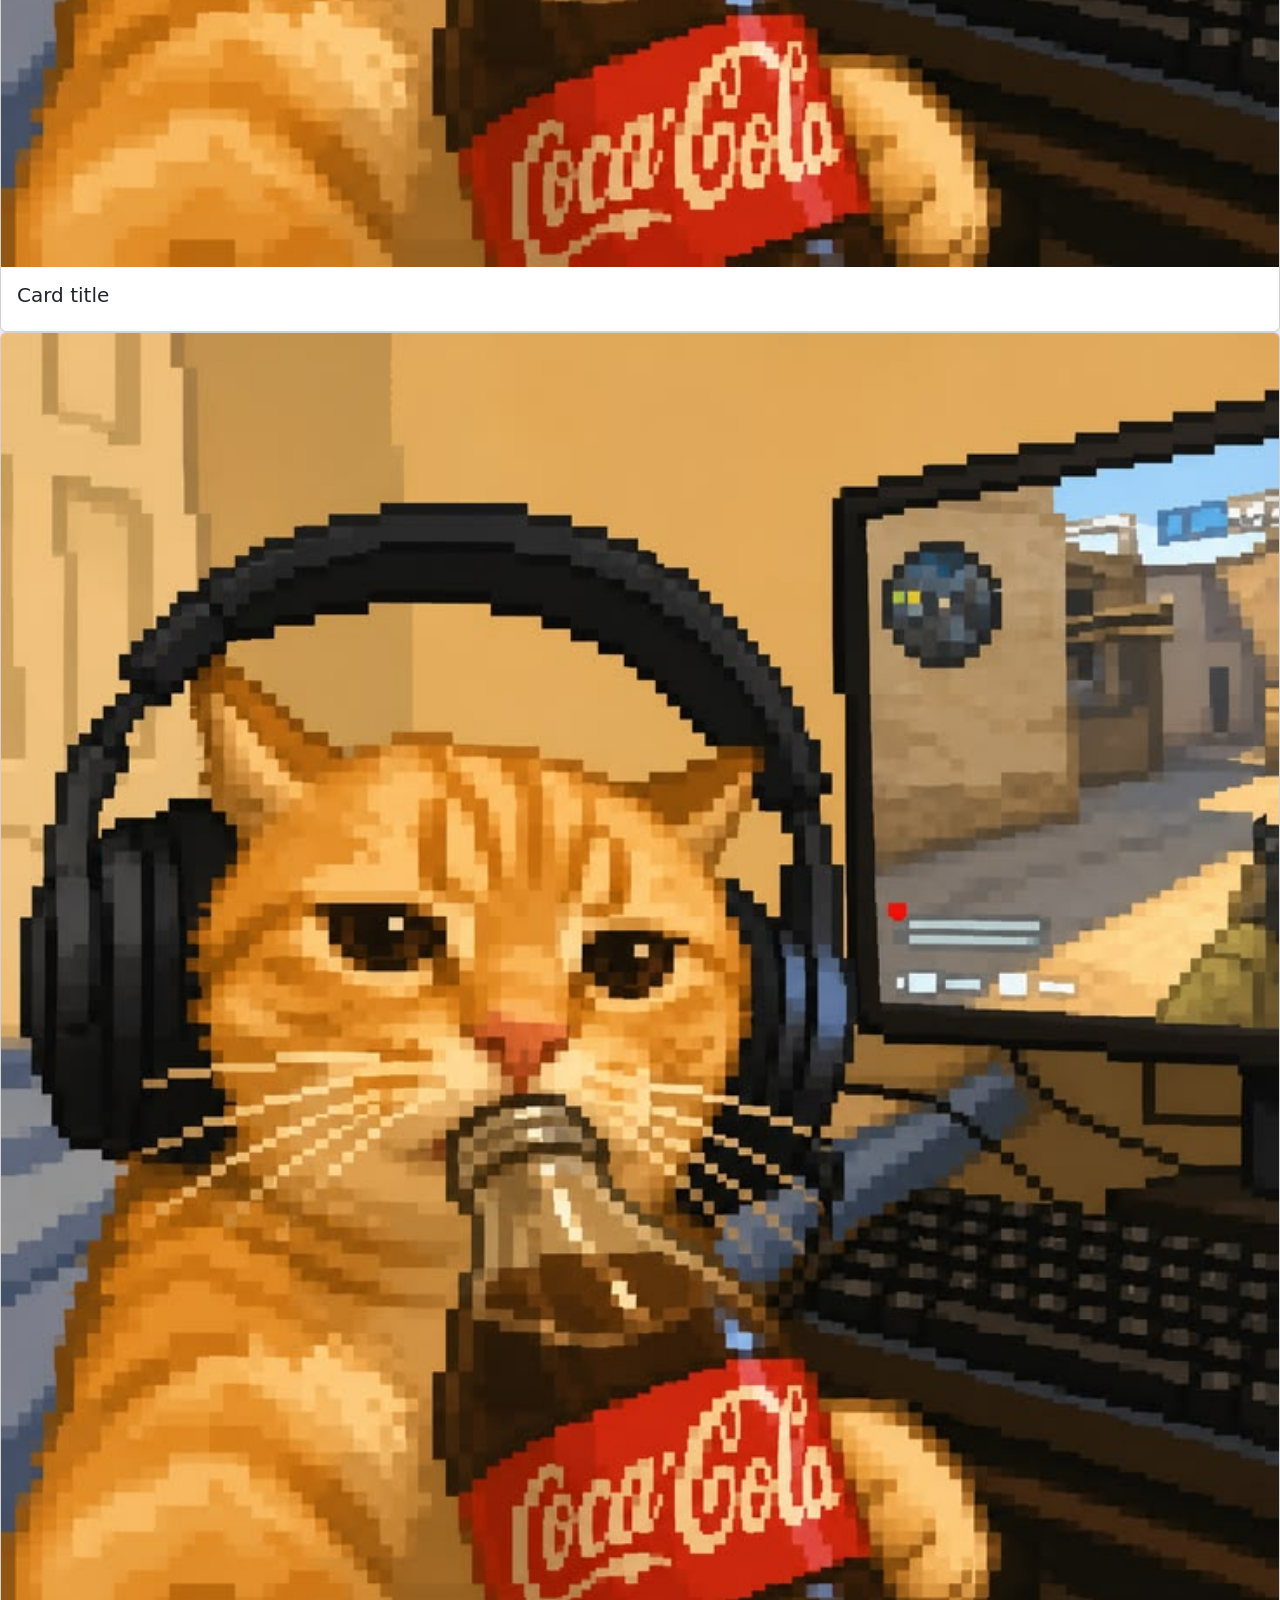
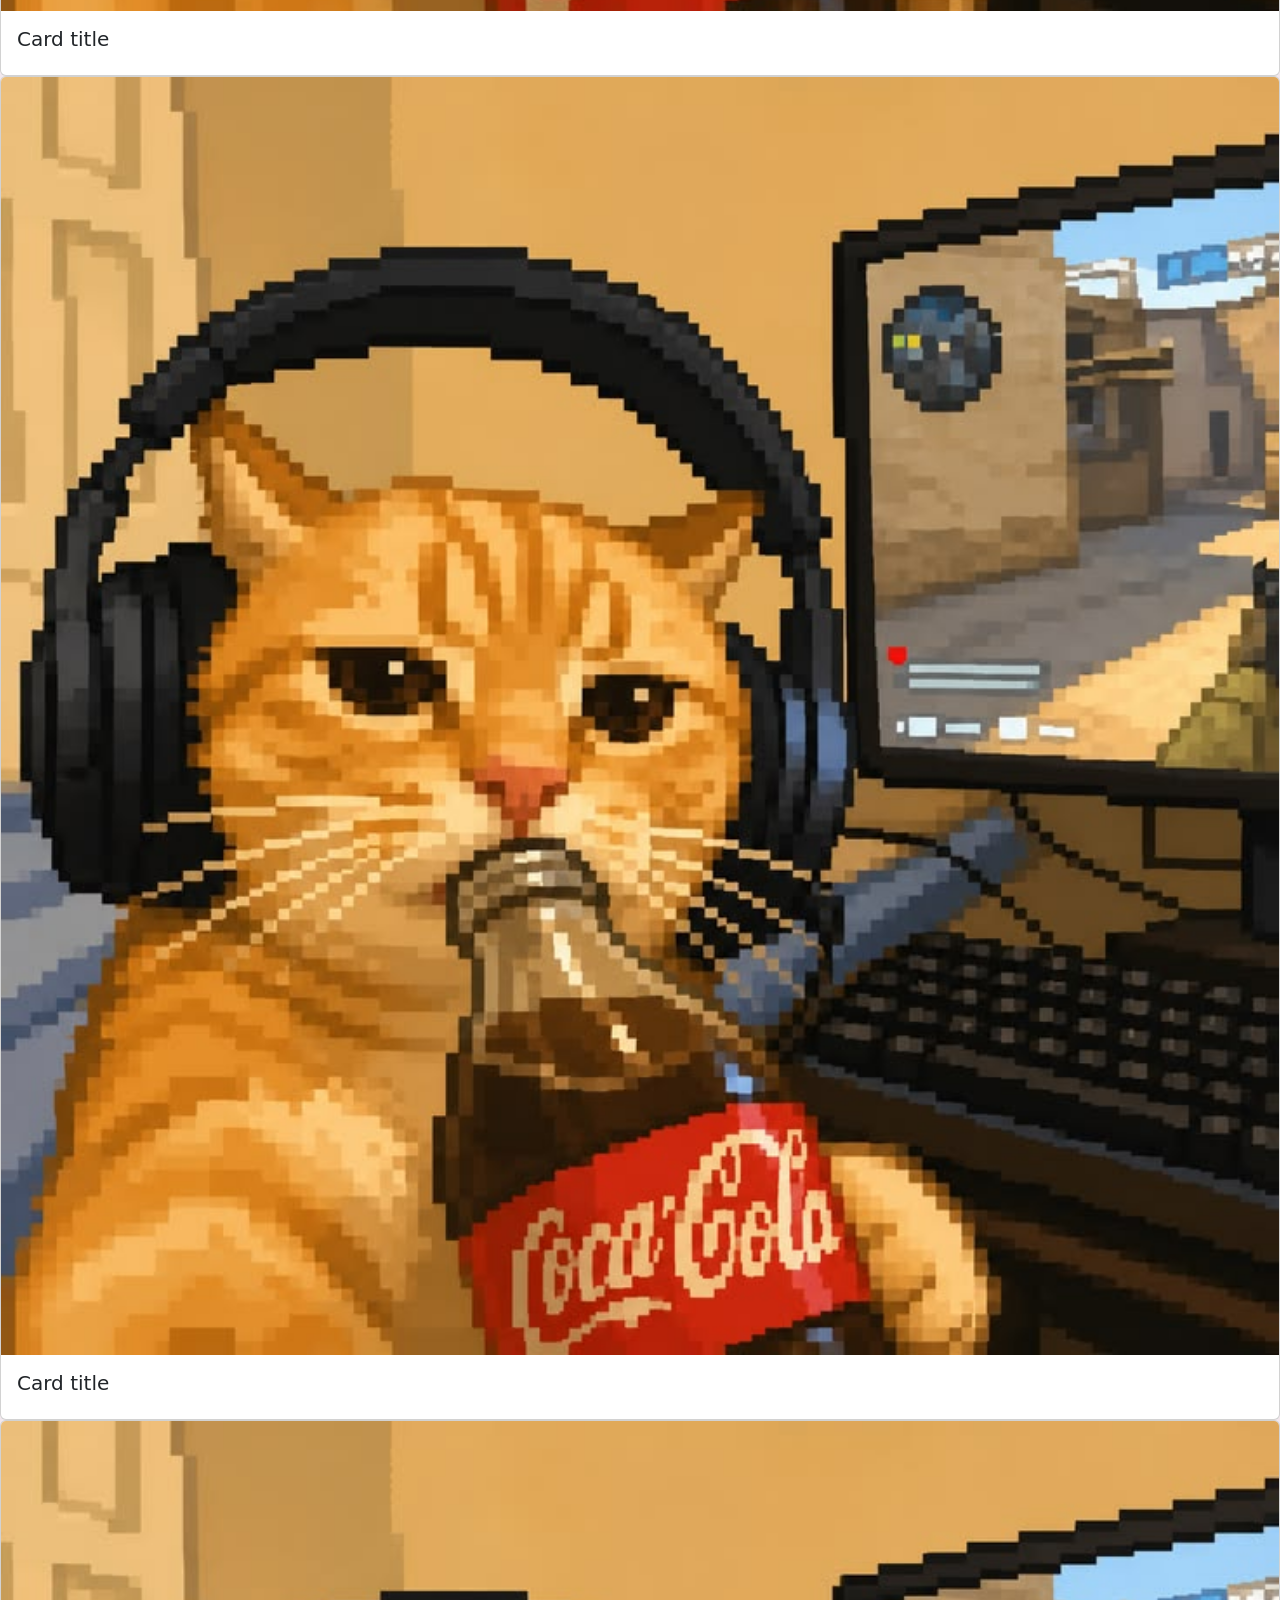
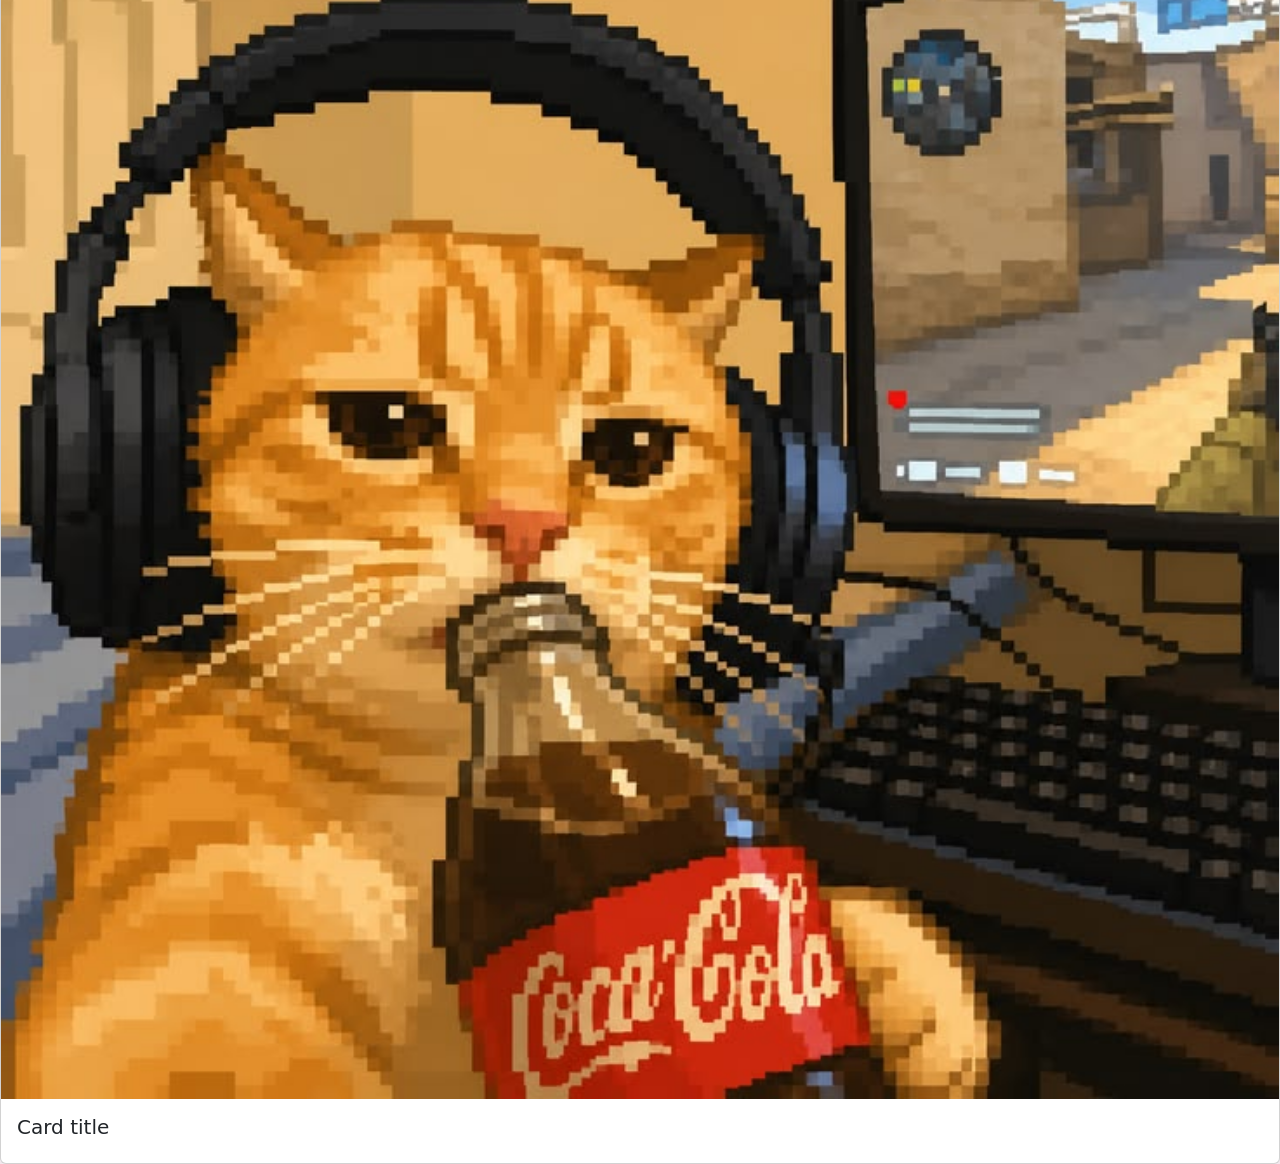
<file: HTML/INDEX.HTML>
<!DOCTYPE html>
<html lang="en">

    <!-- LO QUE NO SE VE -->
    <head>
        <meta charset="UTF-8">
        <meta name="viewport" content="width=device-width, initial-scale=1.0">
        <!-- BOOTSTRAP -->
        <link href="https://cdn.jsdelivr.net/npm/bootstrap@5.3.0/dist/css/bootstrap.min.css" rel="stylesheet">
        <!-- MI CSS -->
        <link rel="stylesheet" href="../CSS/style.css">
        <title>Ama Catalina</title>
    </head>

    <!-- LO QUE SE VE -->
    <body class="bk-color">
        <header>
            <div>
                <h1>Ama Catalina</h1>
            </div>
            <!-- Barra de navegacion -->
            <nav class="navbar navbar-expand-md">
                <div class="container-fluid">
                    <button class="navbar-toggler" type="button" data-bs-toggle="collapse" data-bs-target="#navbarTogglerDemo01" aria-controls="navbarTogglerDemo01" aria-expanded="false" aria-label="Toggle navigation">
                            <span class="navbar-toggler-icon"></span>
                    </button>
                    <div class="collapse navbar-collapse" id="navbarTogglerDemo01">
                        <ul class="navbar-nav me-auto">
                            <li class="nav-item">
                                    <a class="nav-link active" aria-current="page" href="#">Inicio</a>
                            </li>

                            <li class="nav-item">
                                <a class="nav-link" href="#scrollspyHeading1">Productos</a>
                            </li>
                            <!-- Dropdown de Pagos -->
                            <li class="nav-item dropdown">
                                <a class="nav-link dropdown-toggle"href="#" role="button" data-bs-toggle="dropdown" aria-expanded="false">Metodos de Pago</a>
                                <ul class="dropdown-menu text-center p-color">
                                    <li><a class="dropdown-item click t-color" href="#">Mercado Pago</a></li>
                                    <li><a class="dropdown-item click t-color" href="#">Cuenta Dni</a></li>
                                    <li><a class="dropdown-item click t-color" href="#">Naranja</a></li>
                                    <li><hr class="dropdown-divider click t-color"></li>
                                    <li><a class="dropdown-item click t-color" href="#">¡Consultar por cualquier duda!</a></li>
                                </ul>
                            </li>
                        </ul>
                        <form class="d-flex" role="search">
                            <input class="form-control me-2" type="search" placeholder="Search" aria-label="Search"/>
                            <button class=" btn p-color deg" type="submit">Search</button>
                        </form>
                    </div>
                </div>
            </nav>

            <!-- Carrusel de productos -->

            <section>
                <div id="carouselExample" class="carousel slide">
                    <div class="carousel-inner">
                        <div class="carousel-item active">
                            <img src="../IMG/carrusel 1.jpeg" class="d-block w-100" alt="...">
                        </div>
                        <div class="carousel-item">
                            <img src="../IMG/carrusel 4.jpeg" class="d-block w-100" alt="...">
                        </div>
                        <div class="carousel-item">
                            <img src="../IMG/carrusel 3.jpeg" class="d-block w-100" alt="...">
                        </div>
                        <div class="carousel-item">
                            <img src="../IMG/carrusel 5.jpeg" class="d-block w-100" alt="...">
                        </div>
                        <div class="carousel-item">
                            <img src="../IMG/carrusel 2.jpeg" class="d-block w-100" alt="...">
                        </div>
                    </div>

                    <button class="carousel-control-prev" type="button" data-bs-target="#carouselExample" data-bs-slide="prev">
                        <span class="carousel-control-prev-icon" aria-hidden="true"></span>
                        <span class="visually-hidden">Previous</span>
                    </button>
                    <button class="carousel-control-next" type="button" data-bs-target="#carouselExample" data-bs-slide="next">
                        <span class="carousel-control-next-icon" aria-hidden="true"></span>
                        <span class="visually-hidden">Next</span>
                    </button>
                </div>
            </section>

            <!-- Productos -->
            <br></br>
            <section>
                <!-- PRODUCTOS DE LENCERIA -->
                <div class="container-fluid text-center p-color">
                    <h3>Lenceria</h3>
                </div>
                <br></br>
                <div id="scrollspyHeading1" v kle900class="row row-cols-1 row-cols-md-3 g-4">

                    <!-- Producto 1 -->
                    <div class="col">
                        <div class="card">
                            <img src="../IMG/foto1.jpeg" class="card-img-top" alt="...">
                            <div class="card-body">
                                <h5 class="card-title"></h5>
                                
                            </div>
                        </div>
                    </div>

                    <!-- Producto 2 -->
                    <div class="col">
                        <div class="card">
                            <img src="../IMG/10927d2300b5d56a797cb72218ff63b9.jpg" class="card-img-top" alt="...">
                            <div class="card-body">
                                <h5 class="card-title">Card title</h5>
                                
                            </div>
                        </div>
                    </div>

                    <!-- Producto 3 -->
                    <div class="col">
                        <div class="card">
                            <img src="../IMG/36f13ae15088a98d6d60a8d37b50a2ad.jpg" class="card-img-top" alt="...">
                            <div class="card-body">
                                <h5 class="card-title">Card title</h5>
                                
                            </div>
                        </div>
                    </div>

                    <!-- Producto 4 -->
                    <div class="col">
                        <div class="card">
                            <img src="../IMG/36f13ae15088a98d6d60a8d37b50a2ad.jpg" class="card-img-top" alt="...">
                            <div class="card-body">
                                <h5 class="card-title">Card title</h5>
                                
                            </div>
                        </div>
                    </div>
                </div>
            </section>

            <!-- Productos de Neceser -->
            <section>
                <!-- Producto 1 -->
                <div class="col">
                        <div class="card">
                            <img src="../IMG/10927d2300b5d56a797cb72218ff63b9.jpg" class="card-img-top" alt="...">
                            <div class="card-body">
                                <h5 class="card-title">Card title</h5>
                                
                            </div>
                        </div>
                    </div>

                <!-- Producto 2 -->
                <div class="col">
                        <div class="card">
                            <img src="../IMG/10927d2300b5d56a797cb72218ff63b9.jpg" class="card-img-top" alt="...">
                            <div class="card-body">
                                <h5 class="card-title">Card title</h5>
                                
                            </div>
                        </div>
                    </div>

                <!-- Producto 3 -->
                <div class="col">
                        <div class="card">
                            <img src="../IMG/10927d2300b5d56a797cb72218ff63b9.jpg" class="card-img-top" alt="...">
                            <div class="card-body">
                                <h5 class="card-title">Card title</h5>
                                
                            </div>
                        </div>
                    </div>

                <!-- Producto 4 -->
                <div class="col">
                        <div class="card">
                            <img src="../IMG/10927d2300b5d56a797cb72218ff63b9.jpg" class="card-img-top" alt="...">
                            <div class="card-body">
                                <h5 class="card-title">Card title</h5>
                                
                            </div>
                        </div>
                    </div>
                
            </section>


            <!-- Pie de la Pagina -->
            <footer>

            </footer>
        </header>
        <script src="https://cdn.jsdelivr.net/npm/bootstrap@5.3.3/dist/js/bootstrap.bundle.min.js" integrity="sha384-YvpcrYf0tY3lHB60NNkmXc5s9fDVZLESaAA55NDzOxhy9GkcIdslK1eN7N6jIeHz" crossorigin="anonymous"></script>
    </body>
</html>
</file>
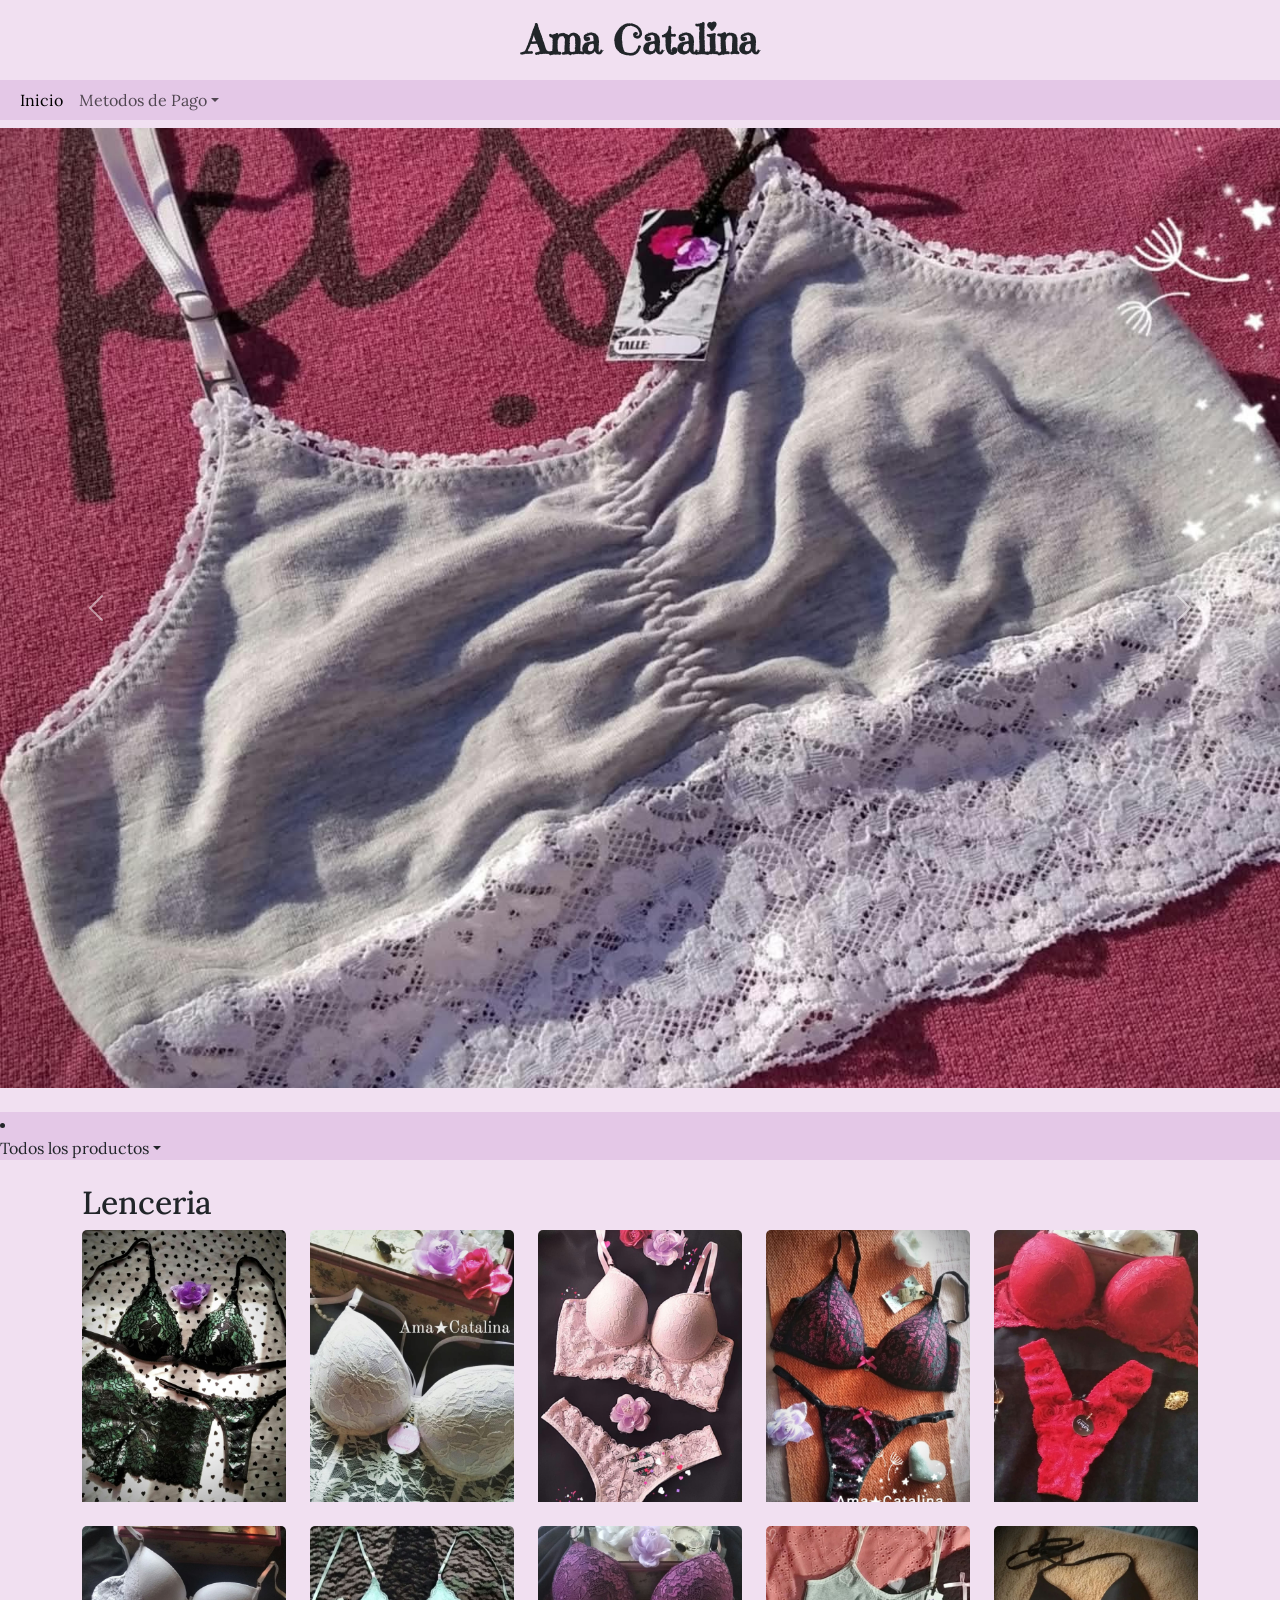
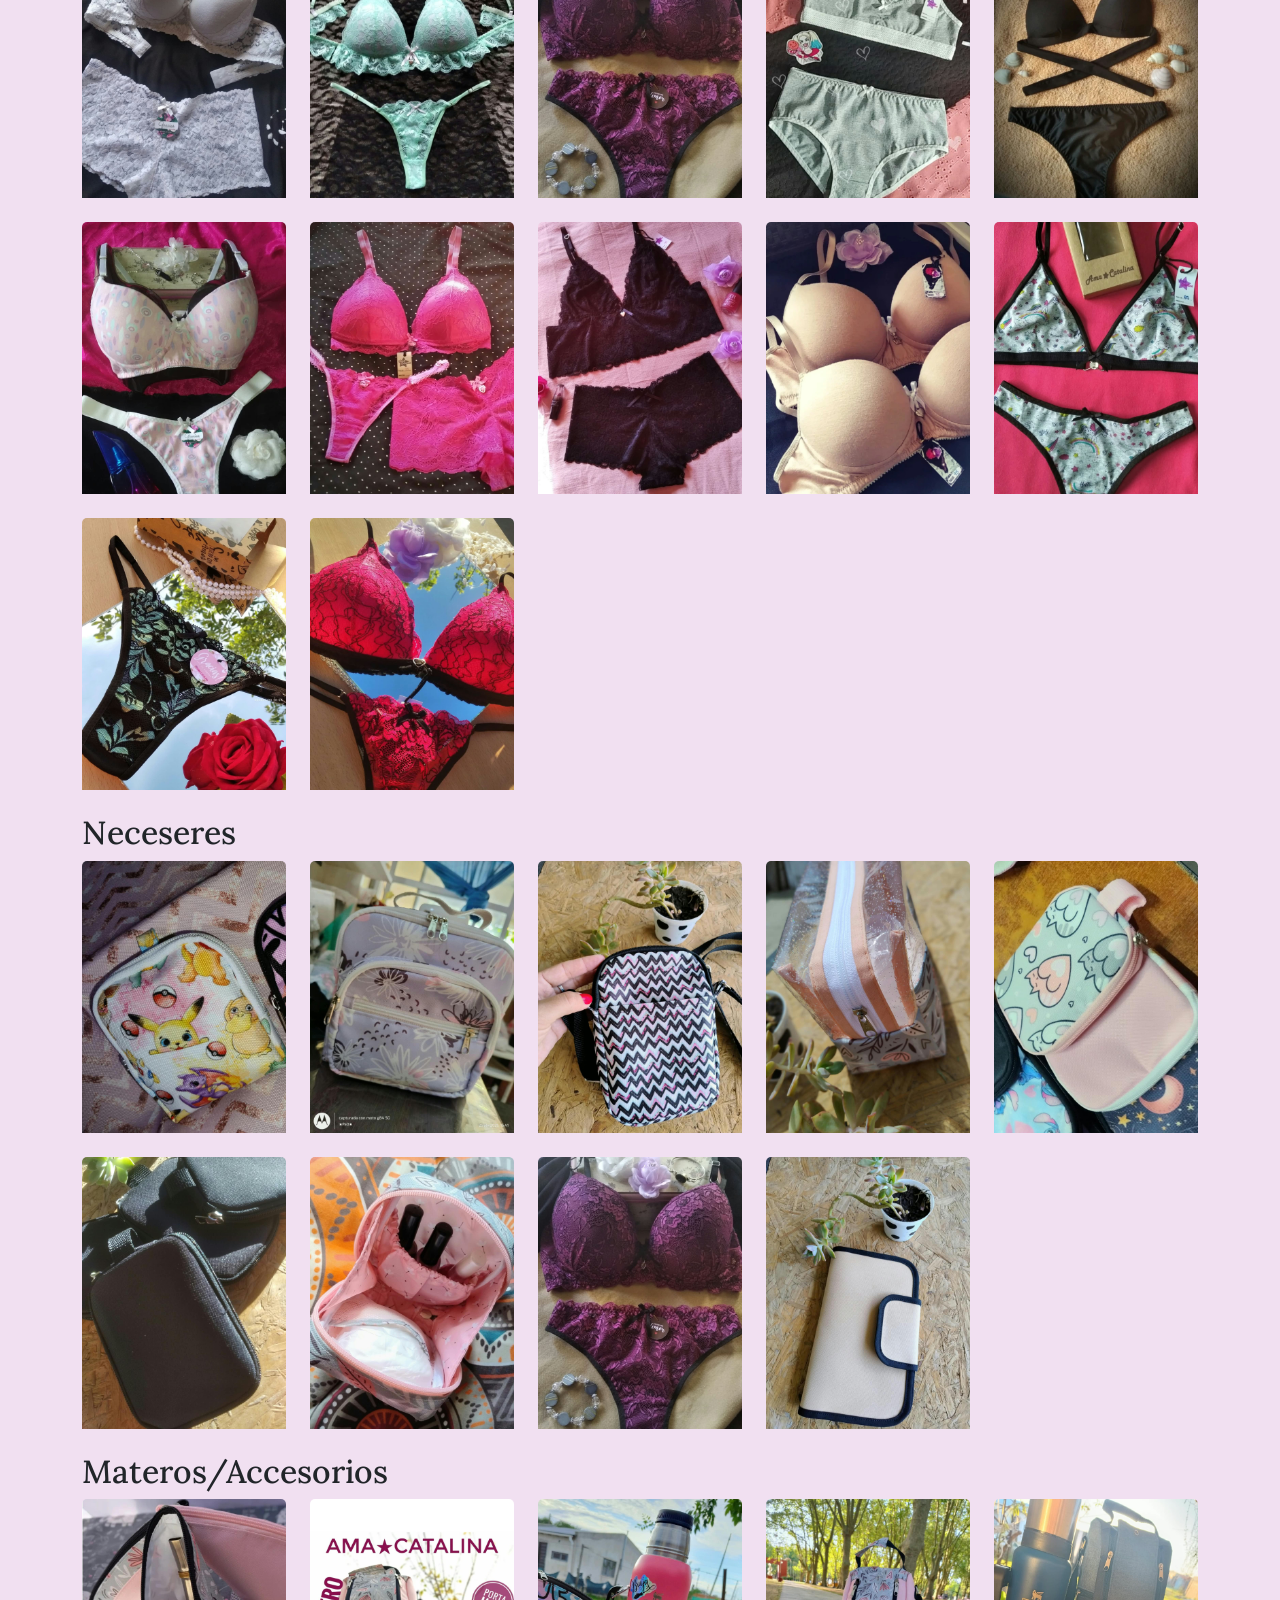
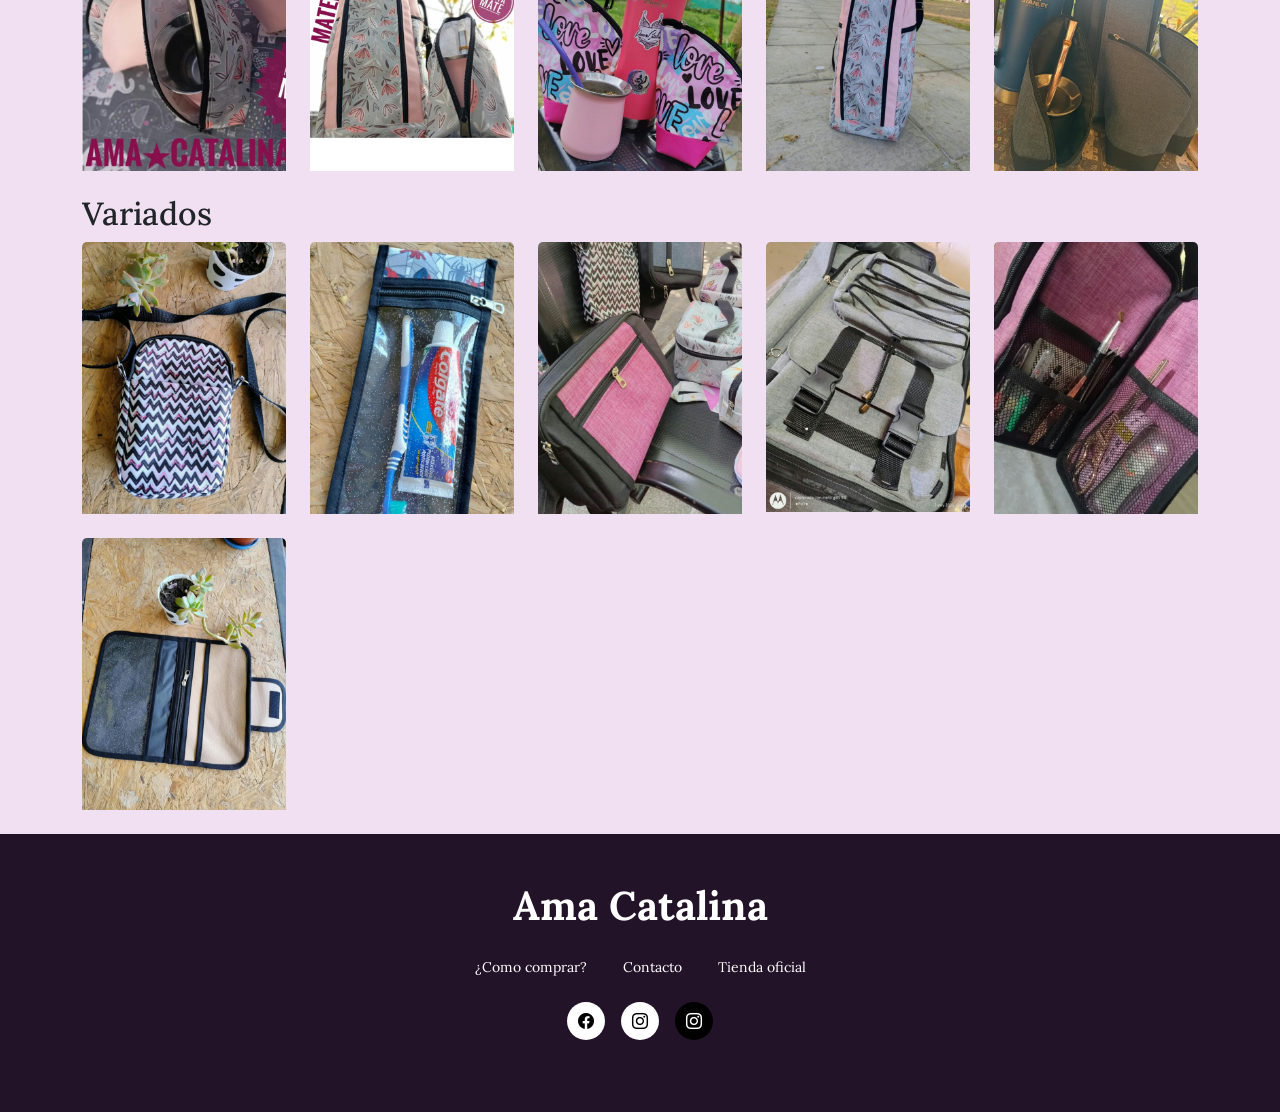
<file: P- OFICIAL/index.html>
<!DOCTYPE html>
<html lang="es">

    <!-- LO QUE NO SE VE -->
    <head>
        <meta charset="UTF-8">
        <meta name="viewport" content="width=device-width, initial-scale=1.0">
        <!-- BOOTSTRAP -->
        <link href="https://cdn.jsdelivr.net/npm/bootstrap@5.3.0/dist/css/bootstrap.min.css" rel="stylesheet">
        <!-- MI CSS -->
        <link rel="stylesheet" href="css/style.css">

        <!-- FUENTE TITULO -->
        <link rel="preconnect" href="https://fonts.googleapis.com">
        <link rel="preconnect" href="https://fonts.gstatic.com" crossorigin>
        <link href="https://fonts.googleapis.com/css2?family=Emilys+Candy&display=swap" rel="stylesheet">

        <!-- FUENTE GENERAL -->
        <link rel="preconnect" href="https://fonts.googleapis.com">
        <link rel="preconnect" href="https://fonts.gstatic.com" crossorigin>
        <link href="https://fonts.googleapis.com/css2?family=Lora:ital,wght@0,400..700;1,400..700&display=swap" rel="stylesheet">

        <!-- ICONOS -->
        <link rel="stylesheet" href="https://cdn.jsdelivr.net/npm/bootstrap-icons@1.11.3/font/bootstrap-icons.min.css">

        <title>Ama Catalina</title>
    </head>

    <!-- LO QUE SE VE -->
    <body class="bg-color">
        <header>
            <div>
                <h1 class="pt-3 fuente-titulo fw-semibold text-center ">Ama Catalina</h1>
            </div>
            <!-- Barra de navegacion -->
            <nav class="navbar navbar-expand-md">
                <div class="container-fluid c-secundary">
                    <button class="navbar-toggler" type="button" data-bs-toggle="collapse" data-bs-target="#miMenu" aria-controls="miMenu" aria-expanded="false" aria-label="Toggle navigation">
                            <span class="navbar-toggler-icon"></span>
                    </button>
                    <div class="collapse navbar-collapse" id="miMenu">
                        <ul class="navbar-nav me-auto">
                            <li class="nav-item">
                                    <a class="nav-link active" aria-current="page" href="index.html">Inicio</a>
                            </li>
                            
                            <!-- Dropdown de Pagos -->
                            <li class="nav-item dropdown">
                                <a class="nav-link dropdown-toggle"href="#" role="button" data-bs-toggle="dropdown" aria-expanded="false">Metodos de Pago</a>
                                <ul class="dropdown-menu text-center c-dropdown">
                                    <li><a class="dropdown-item click t-color" href="#">Mercado Pago</a></li>
                                    <li><a class="dropdown-item click t-color" href="#">Cuenta Dni</a></li>
                                    <li><a class="dropdown-item click t-color" href="#">Naranja</a></li>
                                    <li><hr class="dropdown-divider click t-color"></li>
                                    <li><a class="dropdown-item click t-color" href="#">¡Consultar por cualquier duda!</a></li>
                                </ul>
                            </li>
                        </ul>
                    </div>
                </div>
            </nav>
        </header>
            <!-- Carrusel de productos -->

            <section>
                <div id="carouselExample" class="carousel slide">
                    <div class="carousel-inner">
                        <div class="carousel-item active">
                            <img src="../img/carrusel 1.jpeg" class="d-block w-100" alt="...">
                        </div>
                        <div class="carousel-item">
                            <img src="../img/carrusel 4.jpeg" class="d-block w-100" alt="...">
                        </div>
                        <div class="carousel-item">
                            <img src="../img/carrusel 3.jpeg" class="d-block w-100" alt="...">
                        </div>
                        <div class="carousel-item">
                            <img src="../img/carrusel 5.jpeg" class="d-block w-100" alt="...">
                        </div>
                        <div class="carousel-item">
                            <img src="../img/carrusel 2.jpeg" class="d-block w-100" alt="...">
                        </div>
                        <div class="carousel-item">
                            <img src="../img/carrusel 6.jpeg" class="d-block w-100" alt="...">
                        </div>
                        <div class="carousel-item">
                            <img src="../img/carrusel 7.jpeg" class="d-block w-100" alt="...">
                        </div>
                        <div class="carousel-item">
                            <img src="../img/carrusel 8.jpeg" class="d-block w-100" alt="...">
                        </div>
                        <div class="carousel-item">
                            <img src="../img/carrusel 9.jpeg" class="d-block w-100" alt="...">
                        </div>
                        <div class="carousel-item">
                            <img src="../img/carrusel 10.jpeg" class="d-block w-100" alt="...">
                        </div>
                        <div class="carousel-item">
                            <img src="../img/carrusel 11.jpeg" class="d-block w-100" alt="...">
                        </div>
                    </div>

                    <button class="carousel-control-prev" type="button" data-bs-target="#carouselExample" data-bs-slide="prev">
                        <span class="carousel-control-prev-icon" aria-hidden="true"></span>
                        <span class="visually-hidden">Previous</span>
                    </button>
                    <button class="carousel-control-next" type="button" data-bs-target="#carouselExample" data-bs-slide="next">
                        <span class="carousel-control-next-icon" aria-hidden="true"></span>
                        <span class="visually-hidden">Next</span>
                    </button>
                </div>
            </section>

            <!-- Productos -->
            <br>

            <section>
                <!-- Tipos de productos -->
                <div class="c-secundary">
                    <li class="nav-item dropdown">
                                <a class="nav-link dropdown-toggle"href="#" role="button" data-bs-toggle="dropdown" aria-expanded="false">Todos los productos</a>
                                <ul class="dropdown-menu text-center c-dropdown">
                                    <li><a class="dropdown-item click t-color" href="#Lenceria">Lenceria</a></li>
                                    <li><a class="dropdown-item click t-color" href="#Neceseres">Neceseres</a></li>
                                    <li><a class="dropdown-item click t-color" href="#Materos/Accesorios">Materos/Accesorios</a></li>
                                    <li><a class="dropdown-item click t-color" href="#Variados">Variados</a></li>
                                </ul>
                </div>

                <!-- Lenceria -->
                <div class="container my-4" >

                    <div id="Lenceria">
                        <h2> Lenceria </h2>
                    </div>
                        <!-- Producto 1 -->
                    <div class="row row-cols-2 row-cols-md-3 row-cols-lg-5 g-2 g-md-4">
                        <div class="col">
                            <div class="card h-100 bg-transparent border-0">
                                <img src="img/foto 1.jpeg" class="card-img-top" alt="...">
                            </div>
                        </div>

                        <!-- Producto 2 -->
                        <div class="col">
                            <div class="card h-100 bg-transparent border-0">
                                <img src="img/foto 2.jpeg" class="card-img-top" alt="...">
                            </div>
                        </div>

                        <!-- Producto 3 -->
                        <div class="col">
                            <div class="card h-100 bg-transparent border-0">
                                <img src="img/foto 3.jpeg" class="card-img-top" alt="...">
                            </div>
                        </div>

                        <!-- Producto 4 -->
                        <div class="col">
                            <div class="card h-100 bg-transparent border-0">
                                <img src="img/foto 4.jpeg" class="card-img-top" alt="...">
                            </div>
                        </div>

                        <!-- Producto 5 -->
                        <div class="col">
                            <div class="card h-100 bg-transparent border-0">
                                <img src="img/foto 5.jpeg" class="card-img-top" alt="...">
                            </div>
                        </div>

                        <!-- Producto 6 -->
                        <div class="col">
                            <div class="card h-100 bg-transparent border-0">
                                <img src="img/foto 6.jpeg" class="card-img-top" alt="...">
                            </div>
                        </div>

                        <!-- Producto 7 -->
                        <div class="col">
                            <div class="card h-100 bg-transparent border-0">
                                <img src="img/foto 7.jpeg" class="card-img-top" alt="...">
                            </div>
                        </div>

                        <!-- Producto 8 -->
                        <div class="col">
                            <div class="card h-100 bg-transparent border-0">
                                <img src="img/foto 8.jpeg" class="card-img-top" alt="...">
                            </div>
                        </div>

                        <!-- Producto 9 -->
                        <div class="col">
                            <div class="card h-100 bg-transparent border-0">
                                <img src="img/foto 9.jpeg" class="card-img-top" alt="...">
                            </div>
                        </div>

                        <!-- Producto 10 -->
                        <div class="col">
                            <div class="card h-100 bg-transparent border-0">
                                <img src="img/foto 10.jpeg" class="card-img-top" alt="...">
                            </div>
                        </div>

                        <!-- Producto 11 -->
                        <div class="col">
                            <div class="card h-100 bg-transparent border-0">
                                <img src="img/foto 11.jpeg" class="card-img-top" alt="...">
                            </div>
                        </div>

                        <!-- Producto 12 -->
                        <div class="col">
                            <div class="card h-100 bg-transparent border-0">
                                <img src="img/foto 12.jpeg" class="card-img-top" alt="...">
                            </div>
                        </div>

                        <!-- Producto 13 -->
                        <div class="col">
                            <div class="card h-100 bg-transparent border-0">
                                <img src="img/foto 13.jpeg" class="card-img-top" alt="...">
                            </div>
                        </div>

                        <!-- Producto 14 -->
                        <div class="col">
                            <div class="card h-100 bg-transparent border-0">
                                <img src="img/foto 14.jpeg" class="card-img-top" alt="...">
                            </div>
                        </div>

                        <!-- Producto 15 -->
                        <div class="col">
                            <div class="card h-100 bg-transparent border-0">
                                <img src="img/foto 15.jpeg" class="card-img-top" alt="...">
                            </div>
                        </div>

                        <!-- Producto 16 -->
                        <div class="col">
                            <div class="card h-100 bg-transparent border-0">
                                <img src="img/foto 16.jpeg" class="card-img-top" alt="...">
                            </div>
                        </div>

                        <!-- Producto 17 -->
                        <div class="col">
                            <div class="card h-100 bg-transparent border-0">
                                <img src="img/foto 17.jpeg" class="card-img-top" alt="...">
                            </div>
                        </div>
                    </div>

                <br>

                <!-- Neceser -->

                    <div id="Neceseres">
                        <h2> Neceseres</h2>
                    </div>
                        <!-- Producto 1 -->
                    <div class="row row-cols-2 row-cols-md-3 row-cols-lg-5 g-2 g-md-4">
                        <div class="col">      
                            <div class="card h-100 bg-transparent border-0" id="Lenceria">
                                <img src="img/neceser 1.jpeg" class="card-img-top" alt="...">
                            </div>
                        </div>

                        <!-- Producto 2 -->
                        <div class="col">
                            <div class="card h-100 bg-transparent border-0">
                                <img src="img/neceser 2.jpeg" class="card-img-top" alt="...">
                            </div>
                        </div>

                        <!-- Producto 3 -->
                        <div class="col">
                            <div class="card h-100 bg-transparent border-0">
                                <img src="img/neceser 3.jpeg" class="card-img-top" alt="...">
                            </div>
                        </div>

                        <!-- Producto 4 -->
                        <div class="col">
                            <div class="card h-100 bg-transparent border-0">
                                <img src="img/neceser 4.jpeg" class="card-img-top" alt="...">
                            </div>
                        </div>

                        <!-- Producto 5 -->
                        <div class="col">
                            <div class="card h-100 bg-transparent border-0">
                                <img src="img/neceser 5.jpeg" class="card-img-top" alt="...">
                            </div>
                        </div>

                        <!-- Producto 6 -->
                        <div class="col">
                            <div class="card h-100 bg-transparent border-0">
                                <img src="img/neceser 6.jpeg" class="card-img-top" alt="...">
                            </div>
                        </div>

                        <!-- Producto 7 -->
                        <div class="col">
                            <div class="card h-100 bg-transparent border-0">
                                <img src="img/neceser 7.jpeg" class="card-img-top" alt="...">
                            </div>
                        </div>

                        <!-- Producto 8 -->
                        <div class="col">
                            <div class="card h-100 bg-transparent border-0">
                                <img src="img/foto 8.jpeg" class="card-img-top" alt="...">
                            </div>
                        </div>
                    
                        <!-- Producto 9 -->
                        <div class="col">
                            <div class="card h-100 bg-transparent border-0">
                                <img src="img/neceser 9.jpeg" class="card-img-top" alt="...">
                            </div>
                        </div>
                    </div>

                    <br>

                    <!-- Materos -->
                    <div id="Materos/Accesorios">
                            <h2> Materos/Accesorios </h2>
                    </div>
                        
                        <!-- Producto 1 -->
                    <div class="row row-cols-2 row-cols-md-3 row-cols-lg-5 g-2 g-md-4">
                        <div class="col">
                            <div class="card h-100 bg-transparent border-0" id="Lenceria">
                                <img src="img/matero 1.jpeg" class="card-img-top" alt="...">
                            </div>
                        </div>

                        <!-- Producto 2 -->
                        <div class="col">
                            <div class="card h-100 bg-transparent border-0">
                                <img src="img/matero 2.jpeg" class="card-img-top" alt="...">
                            </div>
                        </div>

                        <!-- Producto 3 -->
                        <div class="col">
                            <div class="card h-100 bg-transparent border-0">
                                <img src="img/matero 3.jpeg" class="card-img-top" alt="...">
                            </div>
                        </div>

                        <!-- Producto 4 -->
                        <div class="col">
                            <div class="card h-100 bg-transparent border-0">
                                <img src="img/matero 4.jpeg" class="card-img-top" alt="...">
                            </div>
                        </div>

                        <!-- Producto 5 -->
                        <div class="col">
                            <div class="card h-100 bg-transparent border-0">
                                <img src="img/matero 5.jpeg" class="card-img-top" alt="...">
                            </div>
                        </div>
                    </div>

                    <br>

                    <!-- Variados -->
                    <div id="Variados">
                            <h2> Variados </h2>
                    </div>
                        
                        <!-- Producto 1 -->
                    <div class="row row-cols-2 row-cols-md-3 row-cols-lg-5 g-2 g-md-4">
                        <div class="col">
                            <div class="card h-100 bg-transparent border-0" id="Lenceria">
                                <img src="img/variados 1.jpeg" class="card-img-top" alt="...">
                            </div>
                        </div>

                        <!-- Producto 2 -->
                        <div class="col">
                            <div class="card h-100 bg-transparent border-0">
                                <img src="img/variados 2.jpeg" class="card-img-top" alt="...">
                            </div>
                        </div>

                        <!-- Producto 3 -->
                        <div class="col">
                            <div class="card h-100 bg-transparent border-0">
                                <img src="img/variados 3.jpeg" class="card-img-top" alt="...">
                            </div>
                        </div>

                        <!-- Producto 4 -->
                        <div class="col">
                            <div class="card h-100 bg-transparent border-0">
                                <img src="img/variados 4.jpeg" class="card-img-top" alt="...">
                            </div>
                        </div>

                        <!-- Producto 5 -->
                        <div class="col">
                            <div class="card h-100 bg-transparent border-0">
                                <img src="img/variados 5.jpeg" class="card-img-top" alt="...">
                            </div>
                        </div>

                        <!-- Producto 6 -->
                        <div class="col">
                            <div class="card h-100 bg-transparent border-0">
                                <img src="img/variados 6.jpeg" class="card-img-top" alt="...">
                            </div>
                        </div>
                    </div>
                </div>
            </section>

            <!-- Pie de la Pagina -->
        <footer class="c-footer text-white py-5">
            <div class="container text-center">

                <!-- 1. Logo principal -->
                <div class="mb-4">
                    <h2 class="fw-bold fs-1 m-0">Ama Catalina</h2>
                </div>

                <!-- 2. Menú de enlaces horizontales -->
                <ul class="list-inline mb-4">
                    <li class="list-inline-item mx-2 mx-md-3">
                        <a href="como-comprar.html" target="_blank" class="text-white text-decoration-none small">¿Como comprar?</a>
                    </li>
                    <li class="list-inline-item mx-2 mx-md-3">
                        <a href="https://wa.me/5492216403172" target="_blank" class="text-white text-decoration-none small">Contacto</a>
                    </li>
                    <li class="list-inline-item mx-2 mx-md-3">
                        <a href="index.html" class="text-white text-decoration-none small">Tienda oficial</a>
                    </li>
                </ul>
                
                <!-- REDES -->
                <div class="d-flex justify-content-center align-items-center gap-2 gap-md-3 mb-4 flex-wrap">

                    <!-- Red de Facebook -->
                    <a href="#" target="_blank" class="bg-white text-black rounded-circle d-flex align-items-center justify-content-center text-decoration-none" style="width: 38px; height: 38px;">
                        <i class="bi bi-facebook"></i>
                    </a>
                    <!-- Primera cuenta de Instagram -->
                    <a href="https://www.instagram.com/ama.catalina/" target="_blank" class="bg-white text-black rounded-circle d-flex align-items-center justify-content-center text-decoration-none" style="width: 38px; height: 38px;">
                        <i class="bi bi-instagram"></i>
                    </a>

                    <!-- Segunda cuenta de Instagram -->
                    <a href="https://www.instagram.com/ama.catalina.accesorios/" target="_blank" class="bg-black text-white rounded-circle d-flex align-items-center justify-content-center text-decoration-none" style="width: 38px; height: 38px;">
                        <i class="bi bi-instagram"></i>
                    </a>
                </div>
            </div>
        </footer>

        <script src="https://cdn.jsdelivr.net/npm/bootstrap@5.3.3/dist/js/bootstrap.bundle.min.js" integrity="sha384-YvpcrYf0tY3lHB60NNkmXc5s9fDVZLESaAA55NDzOxhy9GkcIdslK1eN7N6jIeHz" crossorigin="anonymous"></script>
    </body>
</html>
</file>
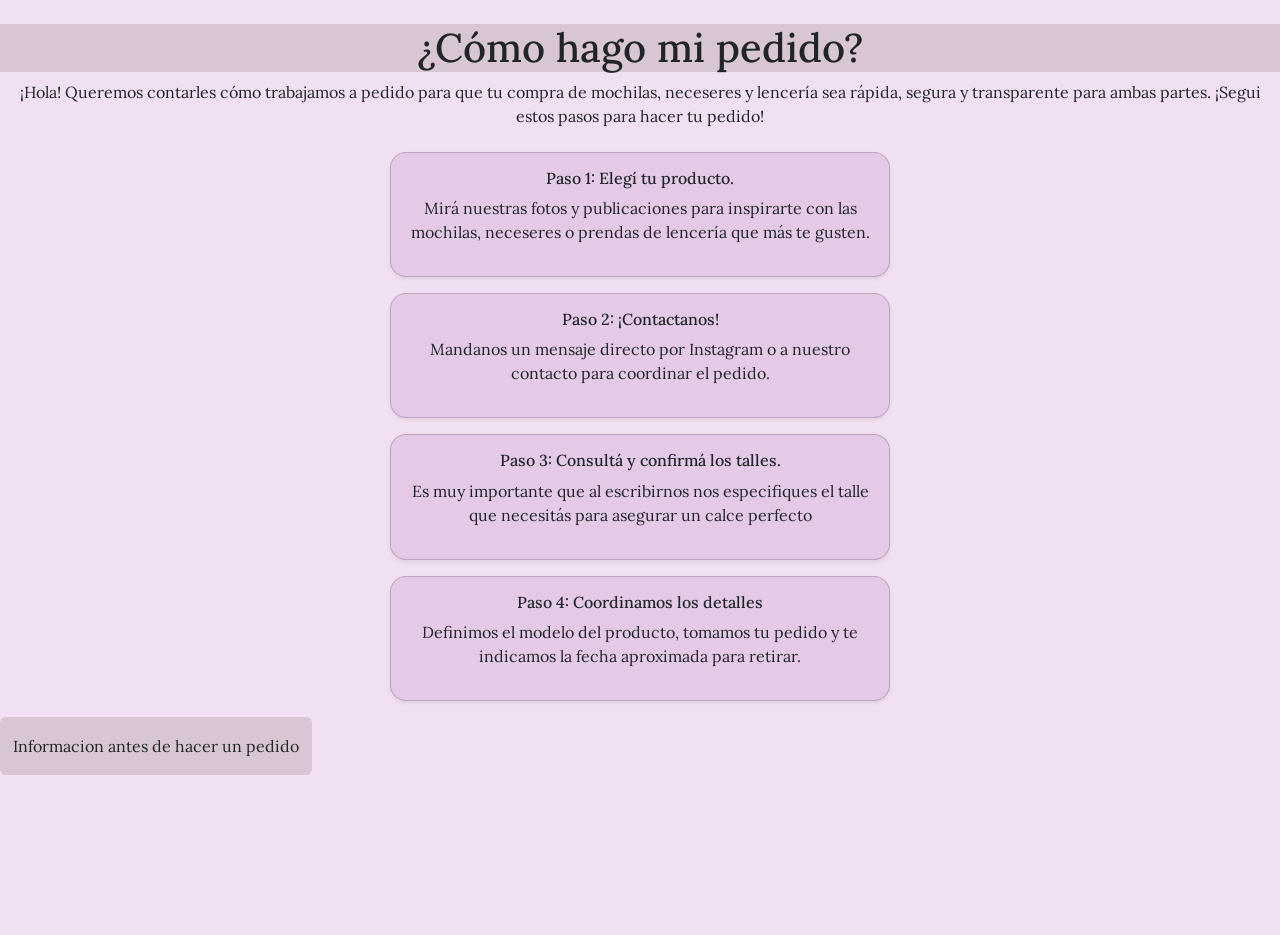
<file: como-comprar.html>
<!DOCTYPE html>
<html lang="en">
    <!-- LO QUE NO SE VE -->
    <head bg-color>
        <meta charset="UTF-8">
        <meta name="viewport" content="width=device-width, initial-scale=1.0">

        <!-- BOOTSTRAP -->
        <link href="https://cdn.jsdelivr.net/npm/bootstrap@5.3.0/dist/css/bootstrap.min.css" rel="stylesheet">

        <!-- MI CSS -->
        <link rel="stylesheet" href="css/style.css">

        <!-- FUENTE TITULO -->
        <link rel="preconnect" href="https://fonts.googleapis.com">
        <link rel="preconnect" href="https://fonts.gstatic.com" crossorigin>
        <link href="https://fonts.googleapis.com/css2?family=Emilys+Candy&display=swap" rel="stylesheet">

        <!-- FUENTE GENERAL -->
        <link rel="preconnect" href="https://fonts.googleapis.com">
        <link rel="preconnect" href="https://fonts.gstatic.com" crossorigin>
        <link href="https://fonts.googleapis.com/css2?family=Lora:ital,wght@0,400..700;1,400..700&display=swap" rel="stylesheet">

        <title>¿Cómo comprar?</title>
    </head>

    <!-- LO QUE SE VE -->
    <body class="bg-color py-4">
        <div>
            <h1 class="text-center c-compras">¿Cómo hago mi pedido?</h1>
            <p class="fs-6 text-center"> ¡Hola! Queremos contarles cómo trabajamos a pedido para que tu compra de mochilas, neceseres y lencería sea rápida, segura y transparente para ambas partes. ¡Segui estos pasos para hacer tu pedido!
            </p>
        </div>


        <!-- Pasos para comprar -->
        <section>
            <div class="mt-4">

                <!-- Paso 1 -->
                <div class="card rounded-4 shadow-sm mb-3 mx-auto c-secundary" style="max-width: 500px;">
                    <div class="card-body">
                        <h6 class="text-center">Paso 1: Elegí tu producto. </h6>
                        <p class="fs-6 text-center">Mirá nuestras fotos y publicaciones para inspirarte con las mochilas, neceseres o prendas de lencería que más te gusten.</p>
                    </div>
                    </div>

                <!-- Paso 2 -->
                <div class="card rounded-4 shadow-sm mb-3 mx-auto c-secundary" style="max-width: 500px;">
                    <div class="card-body">
                        <h6 class="text-center">Paso 2: ¡Contactanos! </h6>
                        <p class="fs-6 text-center">Mandanos un mensaje directo por Instagram o a nuestro contacto para coordinar el pedido.</p>
                    </div>
                </div>
                <!-- Paso 3 -->
                <div class="card rounded-4 shadow-sm mb-3 mx-auto c-secundary" style="max-width: 500px;">
                    <div class="card-body">
                        <h6 class="text-center">Paso 3: Consultá y confirmá los talles. </h6>
                        <p class="fs-6 text-center">Es muy importante que al escribirnos nos especifiques el talle que necesitás para asegurar un calce perfecto</p>
                    </div>
                </div>
        

                <!-- Paso 4 -->
                <div class="card rounded-4 shadow-sm mb-3 mx-auto c-secundary" style="max-width: 500px;">
                    <div class="card-body">
                        <h6 class="text-center">Paso 4: Coordinamos los detalles </h6>
                        <p class="fs-6 text-center"> Definimos el modelo del producto, tomamos tu pedido y te indicamos la fecha aproximada para retirar. </p>
                    </div>
                </div>
            </div>
        </section>

        <!-- Condiciones para concretar la compra -->
        <section>
            <p>
                <button class="btn py-3 c-compras border-1" type="button" data-bs-toggle="collapse" data-bs-target="#collapseWidthExample" aria-expanded="false" aria-controls="collapseWidthExample">Informacion antes de hacer un pedido</button>
            </p>
            <div style="min-height: 120px;">
                <div class="collapse collapse-horizontal" id="collapseWidthExample">
                    <div class="card card-body mw-100g c-compras">
                        Para confirmar la compra e iniciar la confección solicitamos una seña del 50%. Tené en cuenta que la seña congela el precio y no es reembolsable en caso de cancelación por parte del cliente, ya que con ella compramos los insumos para tu pedido. 
                        Una vez listo tu producto, te avisamos para que saldes el 50% restante y coordinemos el retiro. (Los productos se entregan únicamente con el pago del total abonado).
                        ¡Escribinos por privado y empezamos a armar tu pedido!
                    </div>
                </div>
            </div>
        </section>

        <script src="https://cdn.jsdelivr.net/npm/bootstrap@5.3.3/dist/js/bootstrap.bundle.min.js" integrity="sha384-YvpcrYf0tY3lHB60NNkmXc5s9fDVZLESaAA55NDzOxhy9GkcIdslK1eN7N6jIeHz" crossorigin="anonymous"></script>
    </body>
    </body>
</html>
</file>
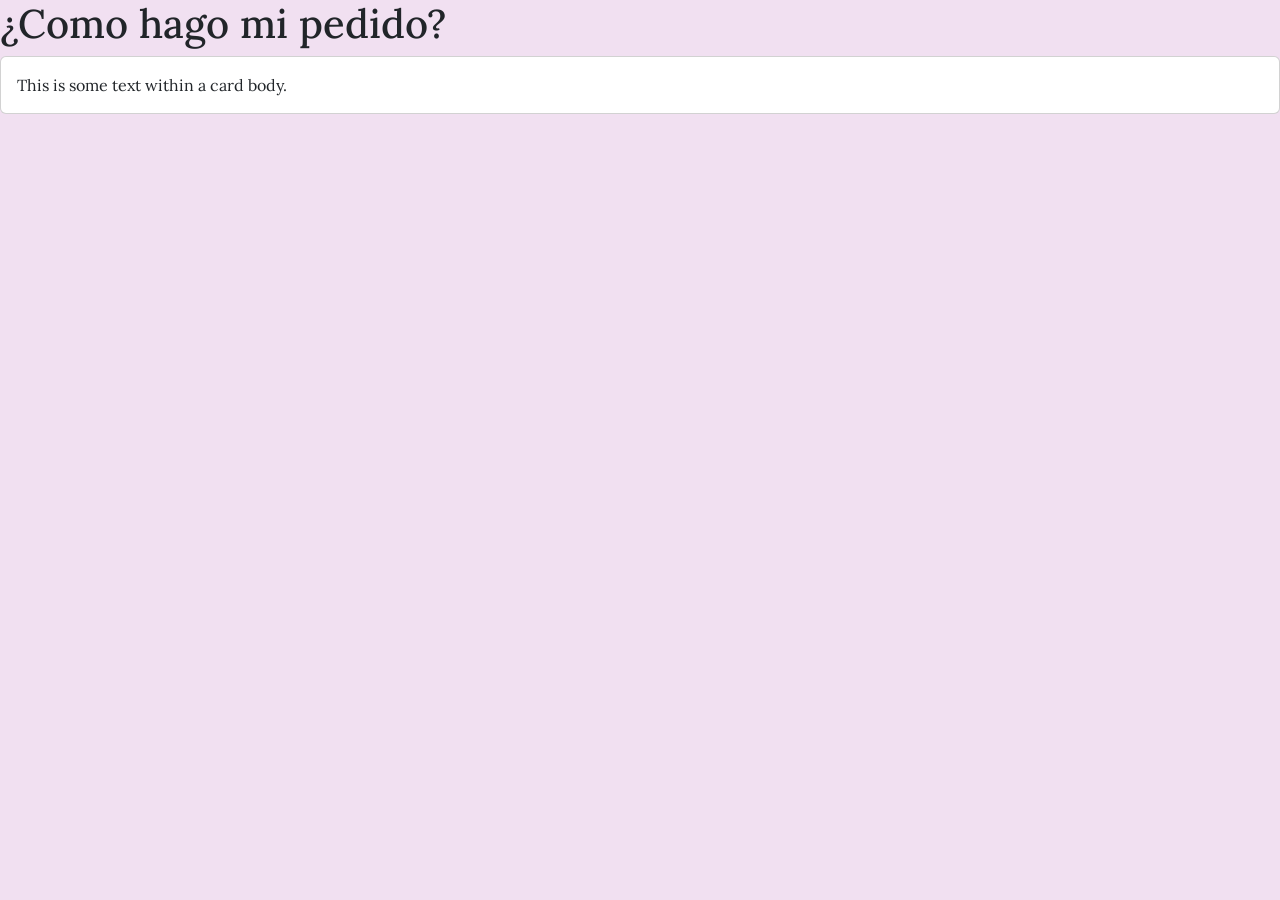
<file: P- OFICIAL/como-comprar.html>
<!DOCTYPE html>
<html lang="en">
    <!-- LO QUE NO SE VE -->
    <head bg-color>
        <meta charset="UTF-8">
        <meta name="viewport" content="width=device-width, initial-scale=1.0">

        <!-- BOOTSTRAP -->
        <link href="https://cdn.jsdelivr.net/npm/bootstrap@5.3.0/dist/css/bootstrap.min.css" rel="stylesheet">

        <!-- MI CSS -->
        <link rel="stylesheet" href="css/style.css">

        <!-- FUENTE TITULO -->
        <link rel="preconnect" href="https://fonts.googleapis.com">
        <link rel="preconnect" href="https://fonts.gstatic.com" crossorigin>
        <link href="https://fonts.googleapis.com/css2?family=Emilys+Candy&display=swap" rel="stylesheet">

        <!-- FUENTE GENERAL -->
        <link rel="preconnect" href="https://fonts.googleapis.com">
        <link rel="preconnect" href="https://fonts.gstatic.com" crossorigin>
        <link href="https://fonts.googleapis.com/css2?family=Lora:ital,wght@0,400..700;1,400..700&display=swap" rel="stylesheet">

        <title>¿Como comprar?</title>
    </head>

    <!-- LO QUE SE VE -->
    <body class="bg-color">
        <h1>¿Como hago mi pedido?</h1>
        <div class="card">
            <div class="card-body">
                This is some text within a card body.
            </div>
</div>
    </body>
</html>
</file>
<file: css/style.css>
html {
    scroll-behavior: smooth;
}

/* FUENTE GENERAL */
:root {
    --bs-body-font-family: 'Lora', serif;
}

body {
    font-family: var(--bs-body-font-family);
}

/* FUENTE DEL TITULO */
.fuente-titulo {
    font-family: 'Emilys Candy', static;
}

/* BACKGROUND COLOR */
.bg-color{
    background-color: #F1E0F1;
}


/* COLOR SECUNDARIO */
.c-secundary {
    background-color: hsl(294, 39%, 85%); 
}

.c-dropdown {
    background-color: #F2E8EE;
}

.c-footer {
    background-color: #231328;
}

.c-compras{
    background-color: #D9C6D5;
}
.click:focus {
    background-color: white;
}

.t-color:focus {
    color: black;
}
</file>
<file: CSS/style.css>
.p-color{
    background-color: #E9D8EC;
}

.s-color {
    background-color: #C8B5DD;
}

.deg:hover {
    background-color:#C8B5DD;
}

.click:focus {
    background-color: white;
}

.t-color:focus {
    color: black;
}
.bk-color {
    background-color: #F2E8EE;
}
</file>
<file: P- OFICIAL/css/style.css>
/* FUENTE GENERAL */
:root {
    --bs-body-font-family: 'Lora', serif;
}

body {
    font-family: var(--bs-body-font-family);
}

/* FUENTE DEL TITULO */
.fuente-titulo {
    font-family: 'Emilys Candy', static;
}

/* BACKGROUND COLOR */
.bg-color{
    background-color: #F1E0F1;
}


/* COLOR SECUNDARIO */
.c-secundary {
    background-color: #E4C8E7;
}

.c-dropdown {
    background-color: #F2E8EE;
}

.c-footer {
    background-color: #231328;
}

.click:focus {
    background-color: white;
}

.t-color:focus {
    color: black;
}
</file>
